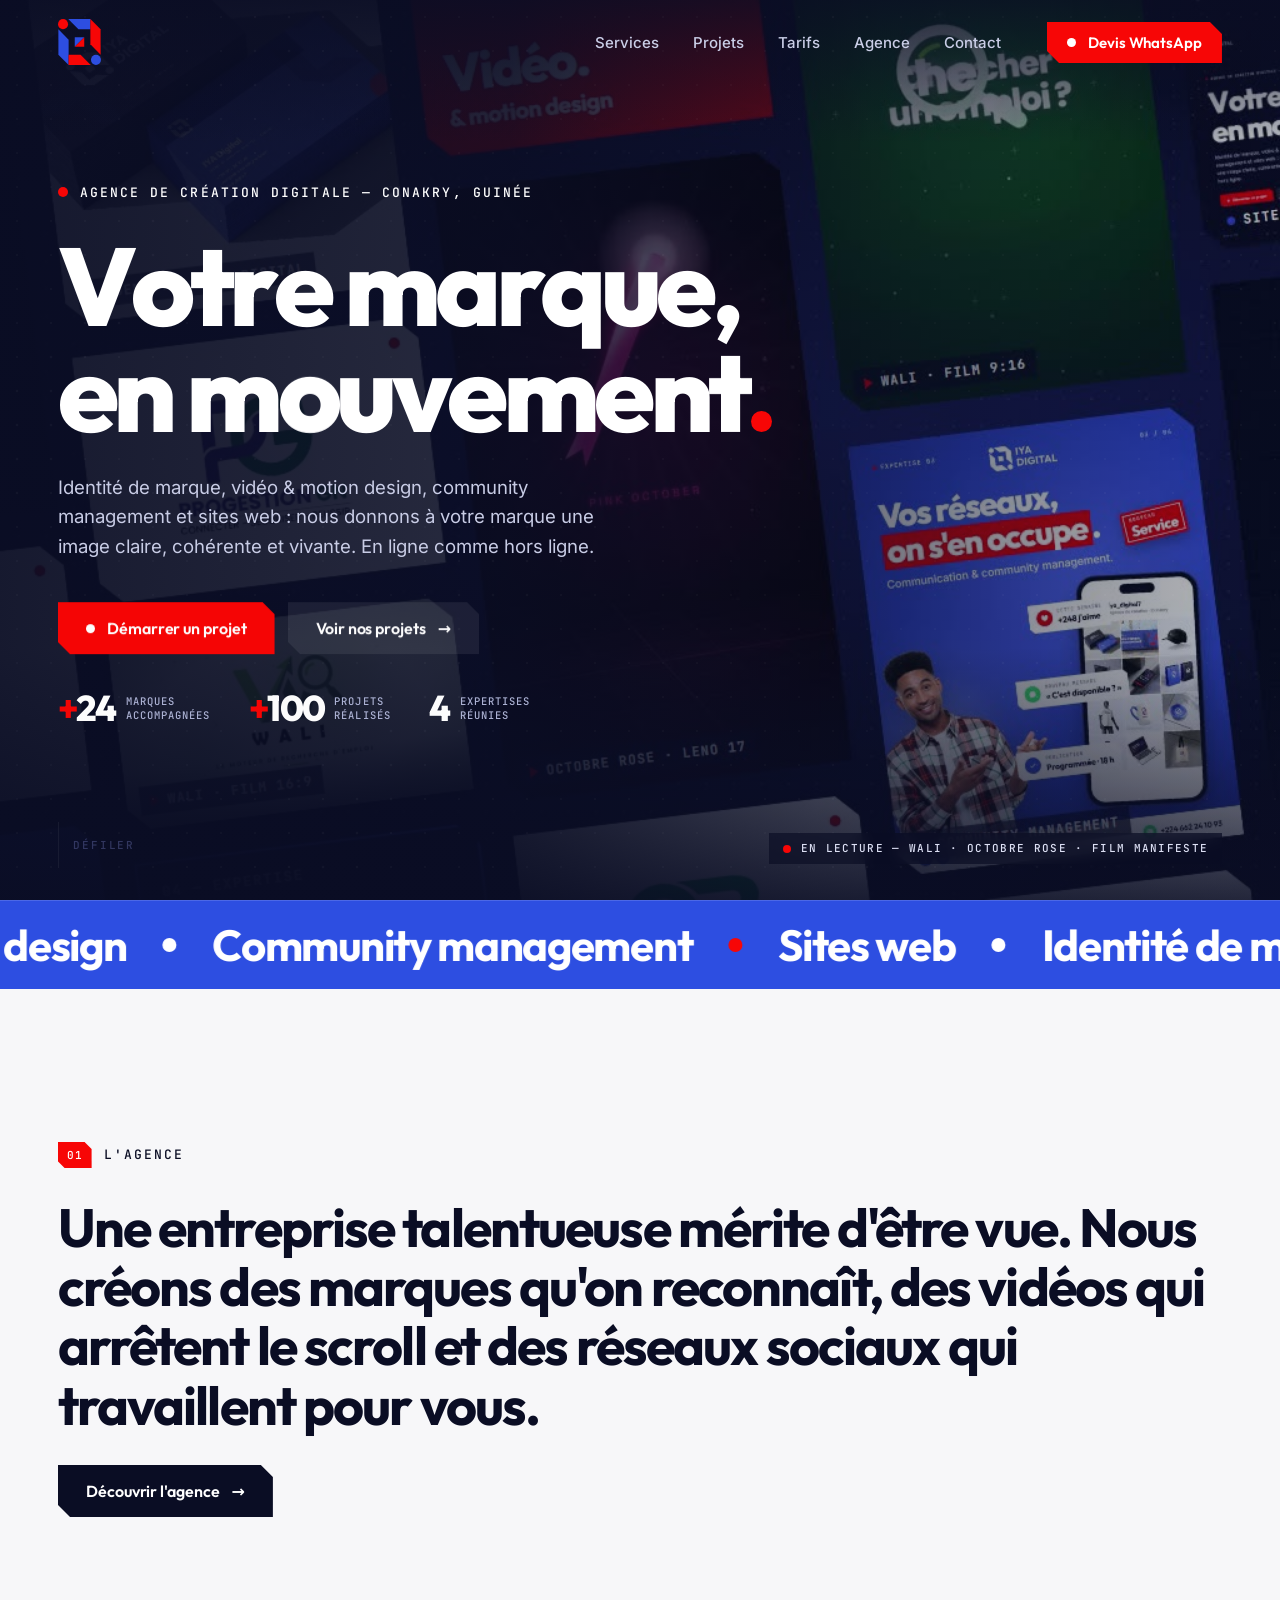
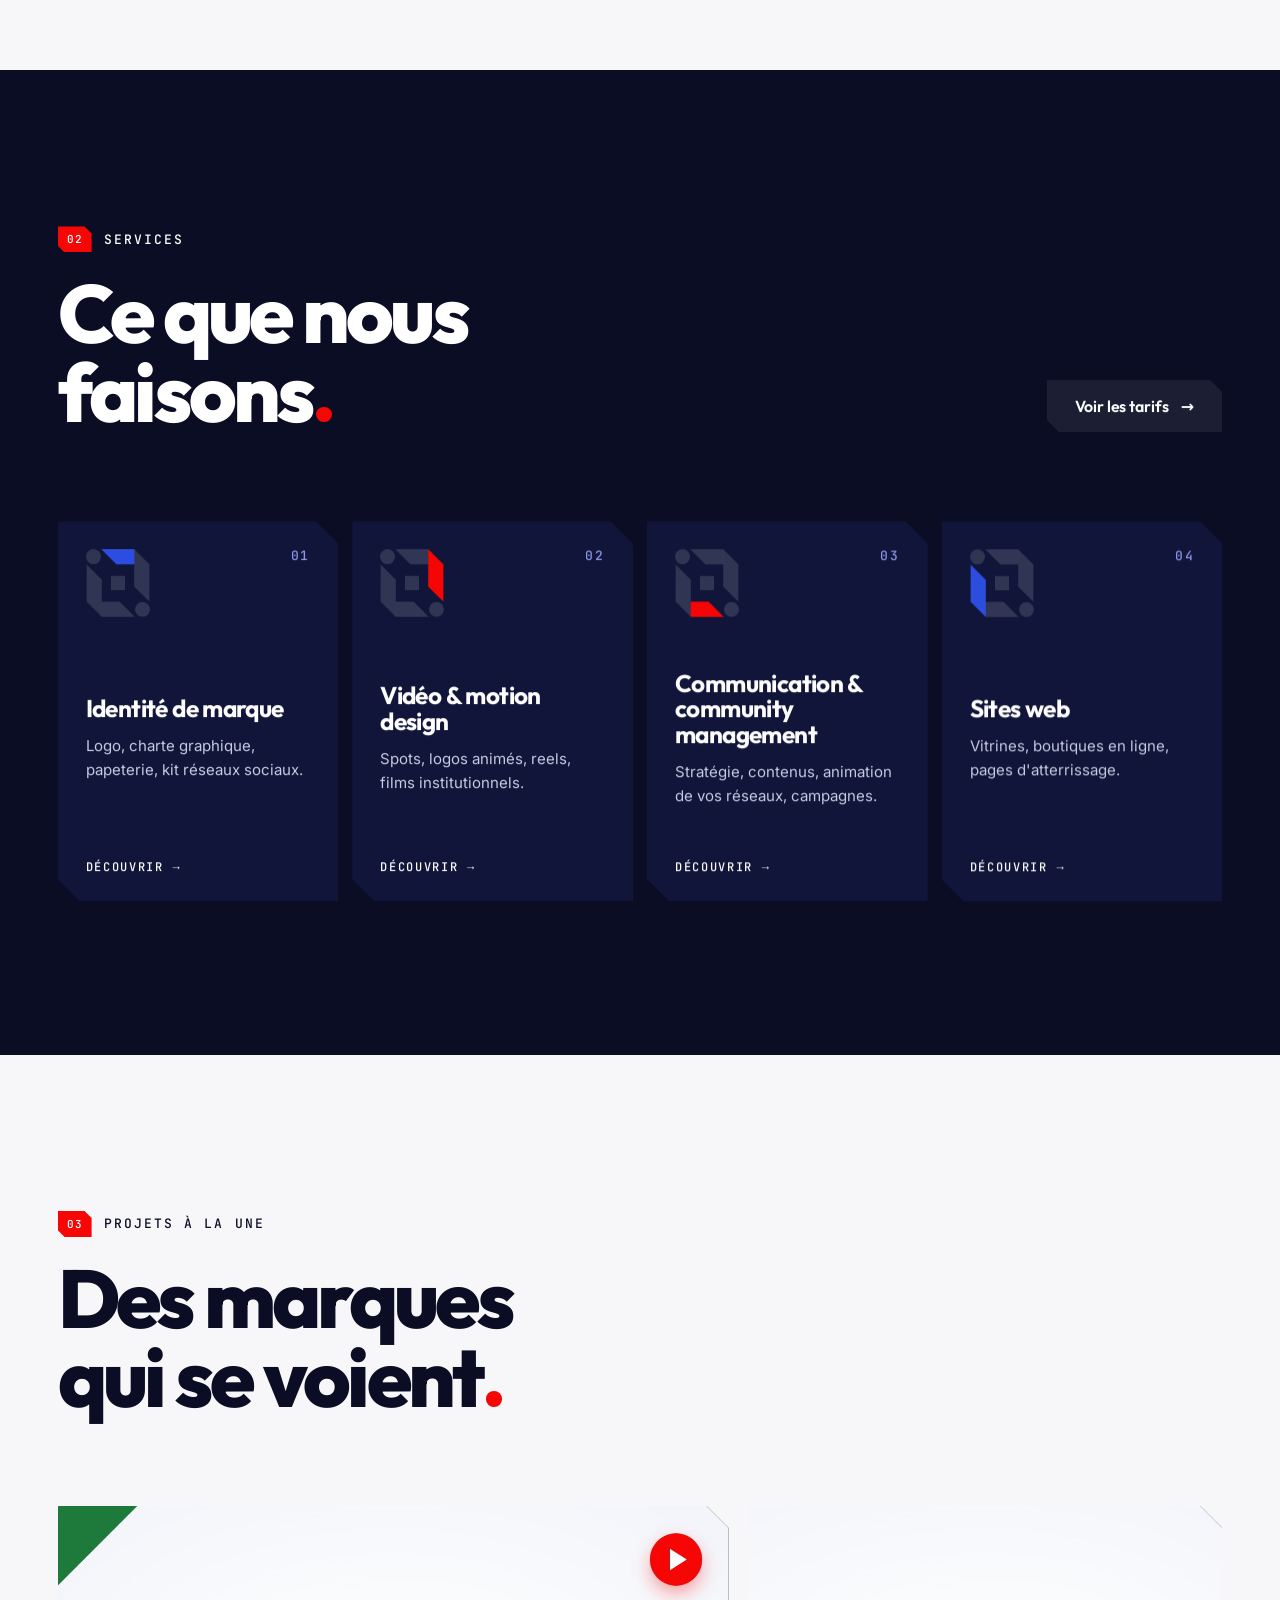
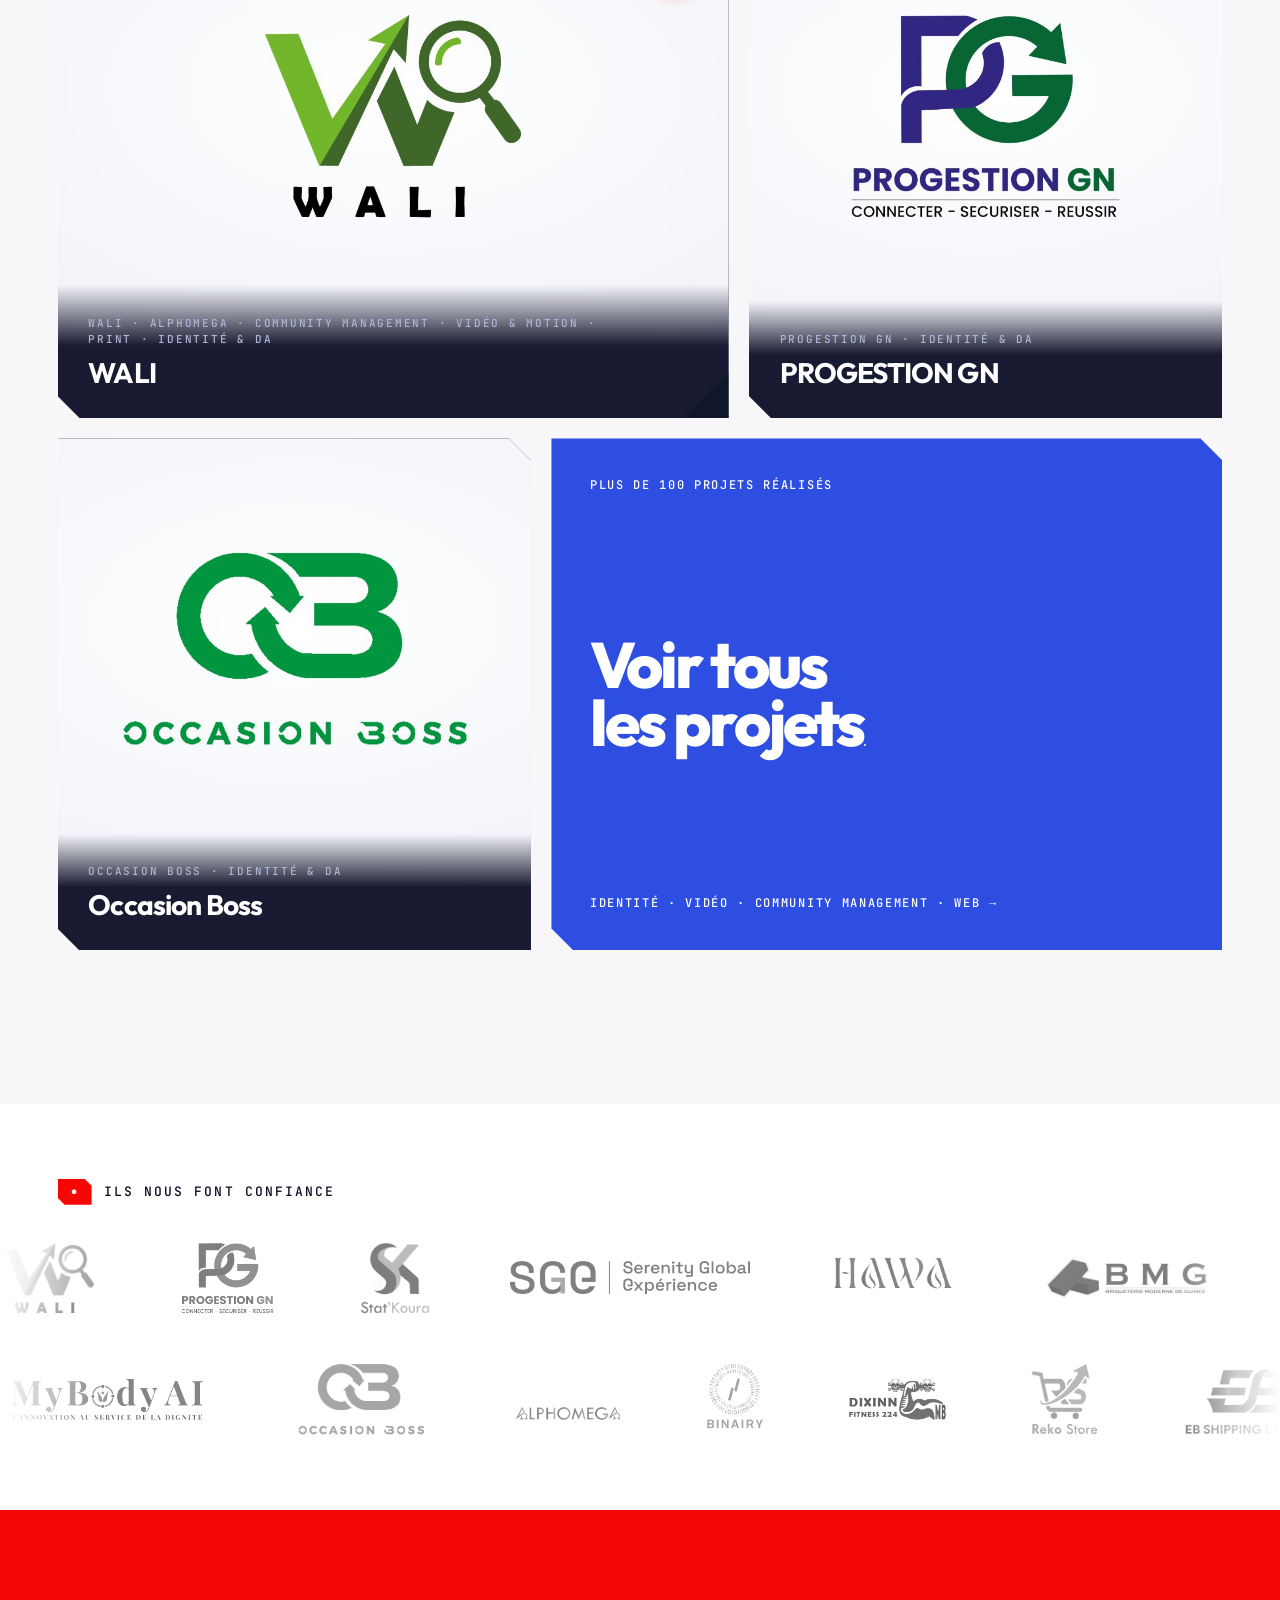
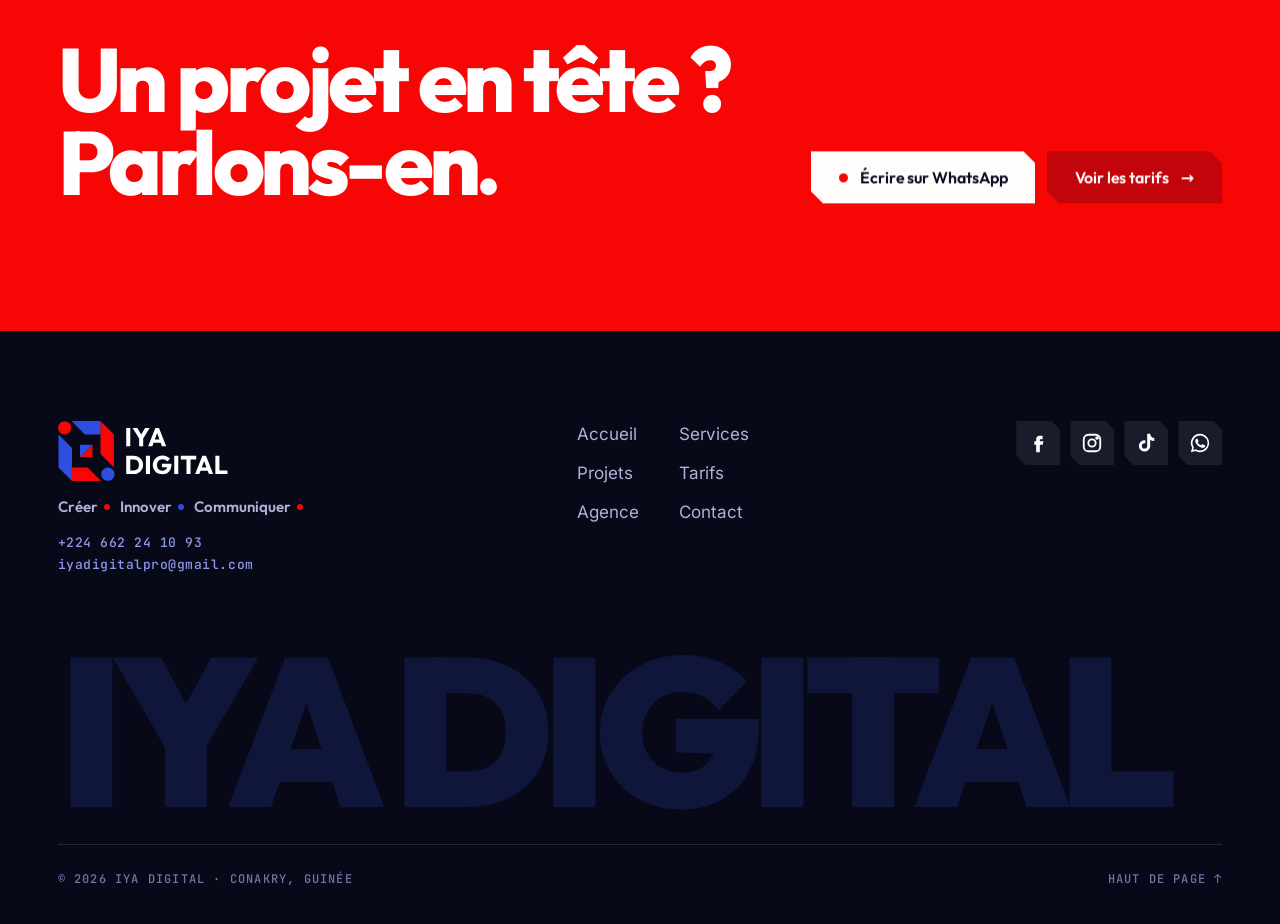
<file: index.html>
<!doctype html>
<html lang="fr">
<head>
  <meta charset="utf-8">
  <meta name="viewport" content="width=device-width, initial-scale=1, viewport-fit=cover">
  <title>IYA Digital — Agence de création digitale à Conakry | Identité, vidéo, community management, web</title>
  <meta name="description" content="IYA Digital, agence de création digitale à Conakry : identité de marque, vidéo & motion design, communication digitale & community management, sites web. Tarifs en francs guinéens.">
  <meta name="theme-color" content="#0A0D24">
  <!-- Remplacez www.iyadigital.com par votre adresse (voir LISEZ-MOI-HEBERGEMENT.txt) -->
  <link rel="canonical" href="https://www.iyadigital.com/">
  <meta property="og:type" content="website">
  <meta property="og:locale" content="fr_FR">
  <meta property="og:site_name" content="IYA Digital">
  <meta property="og:title" content="IYA Digital — Votre marque, en mouvement.">
  <meta property="og:description" content="Identité de marque, vidéo & motion design, community management et sites web. Agence de création digitale à Conakry.">
  <meta property="og:url" content="https://www.iyadigital.com/">
  <meta property="og:image" content="https://www.iyadigital.com/assets/img/og-image.jpg">
  <meta property="og:image:width" content="1200">
  <meta property="og:image:height" content="630">
  <meta name="twitter:card" content="summary_large_image">
  <link rel="icon" type="image/png" sizes="32x32" href="assets/img/favicon_32.png">
  <link rel="apple-touch-icon" href="assets/img/favicon_180.png">
  <link rel="manifest" href="site.webmanifest">
  <link rel="preload" href="assets/fonts/outfit-latin-800-normal.woff2" as="font" type="font/woff2" crossorigin>
  <link rel="preload" href="assets/fonts/inter-latin-400-normal.woff2" as="font" type="font/woff2" crossorigin>
  <link rel="stylesheet" href="assets/css/style.css?v=27">
  <script>(function(d){d.classList.add('js');try{if(!sessionStorage.getItem('iya-loaded')&&!matchMedia('(prefers-reduced-motion: reduce)').matches)d.classList.add('show-loader')}catch(e){}setTimeout(function(){if(!d.classList.contains('ready'))d.classList.add('no-anim')},6000)})(document.documentElement);</script>
  <script type="application/ld+json">
  {
    "@context": "https://schema.org",
    "@type": "ProfessionalService",
    "name": "IYA Digital",
    "description": "Agence de création digitale : identité de marque, vidéo et motion design, communication digitale et community management, création de sites web.",
    "slogan": "Créer. Innover. Communiquer.",
    "telephone": "+224662241093",
    "email": "iyadigitalpro@gmail.com",
    "address": { "@type": "PostalAddress", "addressLocality": "Conakry", "addressCountry": "GN" },
    "areaServed": "GN",
    "currenciesAccepted": "GNF",
    "image": "https://www.iyadigital.com/assets/img/og-image.jpg",
    "url": "https://www.iyadigital.com/",
    "sameAs": ["https://www.facebook.com/profile.php?id=61566815756188", "https://www.instagram.com/iya_digital7/", "https://www.tiktok.com/@iya.digital2"]
  }
  </script>
</head>
<body>
<a class="skip" href="#contenu">Aller au contenu</a>

<!-- ═══ Préchargeur (première visite) ═══ -->
<div class="loader" id="loader" aria-hidden="true">
  <div class="loader__inner">
    <svg class="loader__mark" viewBox="-5 0 534 566">
      <path class="lp" d="M122 0H398V127H249Z" fill="#2D4EE1"/>
      <path class="lp" d="M127 566L0 439V127L127 254Z" fill="#2D4EE1"/>
      <path class="lp" d="M397 0L524 127V439L397 312Z" fill="#F70606"/>
      <path class="lp" d="M402 566H126V439H275Z" fill="#F70606"/>
      <g class="lp"><path d="M203 224H321L203 342Z" fill="#2D4EE1"/><path d="M321 224V342H203Z" fill="#F70606"/></g>
      <circle class="lp" cx="57.5" cy="63.5" r="62.5" fill="#F70606"/>
      <circle class="lp" cx="466.5" cy="502.5" r="62.5" fill="#2D4EE1"/>
    </svg>
    <div class="loader__count"><span id="loaderNum">0</span>%</div>
  </div>
  <div class="loader__panel loader__panel--a"></div>
  <div class="loader__panel loader__panel--b"></div>
</div>

<!-- ═══ Transition entre les pages ═══ -->
<div class="pt" id="pt" aria-hidden="true">
  <div class="pt__p pt__p--a"></div><div class="pt__p pt__p--b"></div><div class="pt__p pt__p--c"></div>
  <div class="pt__label"><small id="ptIdx"></small><span class="pt__mask"><b id="ptTitle"></b></span></div>
</div>

<div class="cursor" aria-hidden="true"><div class="cursor__dot"></div><div class="cursor__ring"><span class="cursor__label">Voir</span></div></div>
<div class="progress" aria-hidden="true"><span></span></div>

<!-- ═══ En-tête ═══ -->
<header class="header" id="header">
  <div class="wrap header__in">
    <a href="#accueil" class="header__logo" aria-label="IYA Digital — accueil"><img src="assets/img/symbole.svg" alt="IYA Digital" width="43" height="46"></a>
    <nav class="nav" aria-label="Navigation principale">
      <a href="#services" class="nav__link" data-route="services">Services</a>
      <a href="#projets" class="nav__link" data-route="projets">Projets</a>
      <a href="#tarifs" class="nav__link" data-route="tarifs">Tarifs</a>
      <a href="#agence" class="nav__link" data-route="agence">Agence</a>
      <a href="#contact" class="nav__link" data-route="contact">Contact</a>
    </nav>
    <a class="btn btn--red btn--sm magnetic js-wa" href="https://wa.me/224662241093" target="_blank" rel="noopener"><span class="btn__dot"></span>Devis WhatsApp</a>
    <button class="burger" id="burger" aria-label="Ouvrir le menu" aria-expanded="false" aria-controls="menu"><span></span><span></span></button>
  </div>
</header>

<div class="menu" id="menu" aria-hidden="true">
  <div class="menu__bg"></div>
  <nav class="menu__nav" aria-label="Menu mobile">
    <a href="#accueil"><i>01</i>Accueil</a>
    <a href="#services"><i>02</i>Services</a>
    <a href="#projets"><i>03</i>Projets</a>
    <a href="#tarifs"><i>04</i>Tarifs</a>
    <a href="#agence"><i>05</i>Agence</a>
    <a href="#contact"><i>06</i>Contact</a>
  </nav>
  <div class="menu__foot"><a class="js-wa" href="https://wa.me/224662241093" target="_blank" rel="noopener">WhatsApp · <span class="js-phone">+224 662 24 10 93</span></a><span>Conakry, Guinée</span></div>
</div>

<main id="contenu">

<!-- ════════════════════════ ACCUEIL ════════════════════════ -->
<div class="view" data-view="accueil">
  <section class="hero hero--video">
    <div class="hero__media" aria-hidden="true">
      <video class="hero__bgvid" muted loop playsinline preload="auto" data-d="assets/video/hero-16x9.mp4" data-m="assets/video/hero-9x16.mp4"></video>
      <span class="hero__shade"></span>
    </div>
    <canvas class="hero__pixels" id="pixels" aria-hidden="true"></canvas>
    <div class="wrap hero__grid">
      <div class="hero__text">
        <p class="eyebrow reveal"><span class="dot dot--red"></span>Agence de création digitale — Conakry, Guinée</p>
        <h1 class="hero__title" aria-label="Votre marque, en mouvement.">
          <span class="line"><span class="split">Votre marque,</span></span>
          <span class="line"><span class="split">en mouvement</span><span class="hero__dot"></span></span>
        </h1>
        <p class="hero__lead reveal">Identité de marque, vidéo &amp; motion design, community management et sites web&nbsp;: nous donnons à votre marque une image claire, cohérente et vivante. En ligne comme hors ligne.</p>
        <p class="hero__lead hero__lead--m reveal">Identité, vidéo, community management et sites web. Une image claire, cohérente et vivante.</p>
        <div class="hero__ctas reveal">
          <a class="btn btn--red magnetic" href="#contact"><span class="btn__dot"></span>Démarrer un projet</a>
          <a class="btn btn--ghost magnetic" href="#projets">Voir nos projets <span class="arrow">→</span></a>
        </div>
        <ul class="hero__trust reveal" aria-label="IYA Digital en chiffres">
          <li><b data-stat="marques">25</b><span>marques<br>accompagnées</span></li>
          <li><b data-stat="projets">100</b><span>projets<br>réalisés</span></li>
          <li><b>4</b><span>expertises<br>réunies</span></li>
        </ul>
      </div>
      <!-- Mobile : vraies réalisations en éventail -->
      <a class="hero__deck" href="#projets" aria-label="Voir nos réalisations">
        <span class="deck__glow" aria-hidden="true"></span>
        <figure class="deck__card deck__card--l"><img src="assets/img/projets/iya-identite/08.jpg" alt="" loading="lazy"></figure>
        <figure class="deck__card deck__card--r"><img src="assets/img/projets/iya-identite/10.jpg" alt="" loading="lazy"></figure>
        <figure class="deck__card deck__card--c"><img src="assets/img/projets/iya-identite/14.jpg" alt="" loading="lazy" style="object-position:48% 50%"></figure>
        <svg class="deck__mark" data-mark="haut,droite,bas,gauche,carreA,carreB,pointA,pointB" viewBox="-5 0 534 566" aria-hidden="true"></svg>
        <span class="deck__tag"><i></i>Nos réalisations →</span>
      </a>
      <div class="hero__visual">
        <div class="hero__rings" aria-hidden="true"><i></i><i></i><i></i></div>
        <svg class="hero__mark" id="heroMark" viewBox="-5 0 534 566" role="img" aria-label="Symbole IYA Digital : quatre facettes, quatre expertises">
          <g class="hm" data-depth="0.6" data-k="haut" data-exp="0"><path d="M122 0H398V127H249Z" fill="#2D4EE1"/></g>
          <g class="hm" data-depth="1" data-k="droite" data-exp="1"><path d="M397 0L524 127V439L397 312Z" fill="#F70606"/></g>
          <g class="hm" data-depth="0.6" data-k="bas" data-exp="2"><path d="M402 566H126V439H275Z" fill="#F70606"/></g>
          <g class="hm" data-depth="1" data-k="gauche" data-exp="3"><path d="M127 566L0 439V127L127 254Z" fill="#2D4EE1"/></g>
          <g class="hm" data-depth="1.7" data-k="carre"><path d="M203 224H321L203 342Z" fill="#2D4EE1"/><path d="M321 224V342H203Z" fill="#F70606"/></g>
          <g class="hm" data-depth="2.4" data-k="pa"><circle cx="57.5" cy="63.5" r="62.5" fill="#F70606"/></g>
          <g class="hm" data-depth="2.4" data-k="pb"><circle cx="466.5" cy="502.5" r="62.5" fill="#2D4EE1"/></g>
        </svg>
        <div class="hero__tip" id="heroTip" aria-hidden="true"></div>
        <p class="hero__hint" aria-hidden="true">Survolez · cliquez une facette</p>
      </div>
    </div>
    <button class="hero__scroll" type="button" data-scrolldown aria-label="Défiler vers la suite"><span></span>Défiler</button>
    <p class="hero__now" aria-hidden="true"><i></i>En lecture — WALI · Octobre Rose · Film Manifeste</p>
  </section>

  <div class="marquee" aria-hidden="true">
    <div class="marquee__track">
      <span>Identité de marque</span><i class="dot dot--red"></i><span>Vidéo &amp; motion design</span><i class="dot dot--blue"></i><span>Community management</span><i class="dot dot--red"></i><span>Sites web</span><i class="dot dot--blue"></i>
      <span>Identité de marque</span><i class="dot dot--red"></i><span>Vidéo &amp; motion design</span><i class="dot dot--blue"></i><span>Community management</span><i class="dot dot--red"></i><span>Sites web</span><i class="dot dot--blue"></i>
    </div>
  </div>

  <section class="section section--light home-intro">
    <div class="wrap home-intro__in">
      <p class="label reveal"><span class="label__n">01</span>L'agence</p>
      <p class="home-intro__text reveal">Une entreprise talentueuse mérite d'être vue. Nous créons des marques qu'on reconnaît, des vidéos qui arrêtent le scroll et des réseaux sociaux qui travaillent pour vous.</p>
      <a class="btn btn--dark magnetic reveal" href="#agence">Découvrir l'agence <span class="arrow">→</span></a>
    </div>
  </section>

  <section class="section section--dark home-services">
    <div class="wrap">
      <div class="section__head section__head--row">
        <div>
          <p class="label reveal"><span class="label__n">02</span>Services</p>
          <h2 class="h2 reveal">Ce que nous<br>faisons<span class="dot dot--red dot--end"></span></h2>
        </div>
        <a class="btn btn--ghost magnetic reveal" href="#tarifs">Voir les tarifs <span class="arrow">→</span></a>
      </div>
      <div class="teasers">
        <a class="teaser cut reveal" href="#services" data-exp="0" style="--t:#2D4EE1"><img class="teaser__img" src="assets/img/projets/iya-identite/08.jpg" alt="" loading="lazy" style="object-position:50% 50%"><div class="teaser__top"><svg class="teaser__mark" data-mark="haut" viewBox="-5 0 534 566" aria-hidden="true"></svg><span class="teaser__n">01</span></div><div><h3>Identité de marque</h3><p>Logo, charte graphique, papeterie, kit réseaux sociaux.</p></div><span class="teaser__go">Découvrir <span class="arrow">→</span></span></a>
        <a class="teaser cut reveal" href="#services" data-exp="1" style="--t:#F70606"><img class="teaser__img" src="assets/img/projets/wali/wali-16x9-3.jpg" alt="" loading="lazy" style="object-position:50% 40%"><div class="teaser__top"><svg class="teaser__mark" data-mark="droite" viewBox="-5 0 534 566" aria-hidden="true"></svg><span class="teaser__n">02</span></div><div><h3>Vidéo &amp; motion design</h3><p>Spots, logos animés, reels, films institutionnels.</p></div><span class="teaser__go">Découvrir <span class="arrow">→</span></span></a>
        <a class="teaser cut reveal" href="#services" data-exp="2" style="--t:#F70606"><img class="teaser__img" src="assets/img/feed/iya-2.jpg" alt="" loading="lazy" style="object-position:50% 0%"><div class="teaser__top"><svg class="teaser__mark" data-mark="bas" viewBox="-5 0 534 566" aria-hidden="true"></svg><span class="teaser__n">03</span></div><div><h3>Communication &amp; community management</h3><p>Stratégie, contenus, animation de vos réseaux, campagnes.</p></div><span class="teaser__go">Découvrir <span class="arrow">→</span></span></a>
        <a class="teaser cut reveal" href="#services" data-exp="3" style="--t:#2D4EE1"><img class="teaser__img" src="assets/img/projets/iya-identite/12.jpg" alt="" loading="lazy" style="object-position:50% 50%"><div class="teaser__top"><svg class="teaser__mark" data-mark="gauche" viewBox="-5 0 534 566" aria-hidden="true"></svg><span class="teaser__n">04</span></div><div><h3>Sites web</h3><p>Vitrines, boutiques en ligne, pages d'atterrissage.</p></div><span class="teaser__go">Découvrir <span class="arrow">→</span></span></a>
      </div>
      <p class="swipe-hint" aria-hidden="true"><i></i><i></i><i></i><i></i>Glissez pour voir les 4 expertises</p>
    </div>
  </section>

  <section class="section section--light home-work">
    <div class="wrap">
      <div class="section__head section__head--row">
        <div>
          <p class="label reveal"><span class="label__n">03</span>Projets à la une</p>
          <h2 class="h2 reveal">Des marques<br>qui se voient<span class="dot dot--red dot--end"></span></h2>
        </div>
      </div>
      <div class="grid-works" id="featured"><!-- généré depuis config.js --></div>
      <p class="swipe-hint swipe-hint--dark" aria-hidden="true"><i></i><i></i><i></i><i></i>Glissez pour voir nos projets</p>
    </div>
  </section>

  <section class="logos" aria-label="Ils nous font confiance">
    <div class="wrap"><p class="label logos__title"><span class="label__n">●</span>Ils nous font confiance</p></div>
    <div class="logos__belt"><div class="logos__track" data-logos="0"></div></div>
    <div class="logos__belt logos__belt--rev"><div class="logos__track" data-logos="1"></div></div>
  </section>

  <section class="cta-band">
    <div class="wrap cta-band__in">
      <h2 class="cta-band__title reveal">Un projet en tête&nbsp;?<br>Parlons-en<span class="dot dot--white dot--end"></span></h2>
      <div class="cta-band__btns reveal">
        <a class="btn btn--white magnetic js-wa" href="https://wa.me/224662241093" target="_blank" rel="noopener"><span class="btn__dot"></span>Écrire sur WhatsApp</a>
        <a class="btn btn--ghost magnetic" href="#tarifs">Voir les tarifs <span class="arrow">→</span></a>
      </div>
    </div>
  </section>
</div>

<!-- ════════════════════════ SERVICES ════════════════════════ -->
<div class="view" data-view="services" hidden>
  <header class="phead">
    <div class="phead__tone" aria-hidden="true"></div>
    <div class="wrap">
      <p class="label"><span class="label__n">02</span>Services</p>
      <h1 class="phead__title"><span class="line"><span class="split">Quatre expertises.</span></span><span class="line"><span class="split">Une seule équipe</span><span class="dot dot--red dot--end"></span></span></h1>
      <p class="phead__lead reveal">De votre logo à vos réseaux sociaux, de vos vidéos à votre site&nbsp;: tout est pensé ensemble, pour une marque cohérente partout.</p>
      <div class="phead__links reveal"><a class="btn btn--red magnetic" href="#tarifs"><span class="btn__dot"></span>Voir les tarifs</a><a class="btn btn--ghost magnetic" href="#contact">Demander un devis</a></div>
    </div>
  </header>

  <section class="section section--dark expertises">
    <div class="wrap">
      <div class="exp">
        <div class="exp__sticky">
          <div class="exp__visual">
            <svg class="exp__mark" id="expMark" viewBox="-5 0 534 566" aria-hidden="true">
              <path data-i="0" d="M122 0H398V127H249Z"/>
              <path data-i="1" d="M397 0L524 127V439L397 312Z"/>
              <path data-i="2" d="M402 566H126V439H275Z"/>
              <path data-i="3" d="M127 566L0 439V127L127 254Z"/>
              <path class="exp__dim" d="M203 224H321L203 342Z"/><path class="exp__dim" d="M321 224V342H203Z"/>
              <circle class="exp__dim" cx="57.5" cy="63.5" r="62.5"/><circle class="exp__dim" cx="466.5" cy="502.5" r="62.5"/>
            </svg>
            <div class="exp__count"><span id="expNum">01</span><i>/ 04</i></div>
          </div>
        </div>
        <div class="exp__list">
          <article class="exp__item" id="exp-1" data-i="0" data-color="#2D4EE1">
            <p class="exp__n">01 — Identité de marque</p>
            <h3 class="exp__title">Une marque qu'on reconnaît au premier regard<span class="dot dot--blue dot--end"></span></h3>
            <p class="exp__desc">Nous construisons votre identité de A à Z&nbsp;: positionnement, logo, couleurs, typographies et règles d'usage, pour une image cohérente sur tous vos supports.</p>
            <ul class="chips"><li>Logo &amp; déclinaisons</li><li>Charte graphique</li><li>Papeterie</li><li>Kit réseaux sociaux</li><li>Objets de marque</li></ul>
            <a class="exp__link" href="#tarifs-identite">Tarifs identité <span class="arrow">→</span></a>
          </article>
          <article class="exp__item" id="exp-2" data-i="1" data-color="#F70606">
            <p class="exp__n">02 — Vidéo &amp; motion design</p>
            <h3 class="exp__title">Des vidéos qui arrêtent le scroll<span class="dot dot--red dot--end"></span></h3>
            <p class="exp__desc">Spots publicitaires, logos animés, reels, films institutionnels et visites de biens&nbsp;: nous racontons votre histoire en mouvement, du script au montage final.</p>
            <ul class="chips"><li>Spots publicitaires</li><li>Motion design</li><li>Logo animé</li><li>Reels &amp; formats courts</li><li>Tournage &amp; montage</li></ul>
            <a class="exp__link" href="#tarifs-video">Tarifs vidéo <span class="arrow">→</span></a>
          </article>
          <article class="exp__item" id="exp-3" data-i="2" data-color="#F70606">
            <p class="exp__n">03 — Communication &amp; community management</p>
            <h3 class="exp__title">Des réseaux sociaux qui travaillent pour vous<span class="dot dot--red dot--end"></span></h3>
            <p class="exp__desc">Nous définissons votre stratégie, créons vos contenus, publions pour vous, répondons à votre communauté et suivons les résultats, chaque mois.</p>
            <ul class="chips"><li>Stratégie &amp; calendrier</li><li>Création de contenus</li><li>Community management</li><li>Campagnes sponsorisées</li><li>Rapports mensuels</li></ul>
            <a class="exp__link" href="#tarifs-community">Tarifs community management <span class="arrow">→</span></a>
          </article>
          <article class="exp__item" id="exp-4" data-i="3" data-color="#2D4EE1">
            <p class="exp__n">04 — Sites web</p>
            <h3 class="exp__title">Des sites rapides, beaux et pensés pour convertir<span class="dot dot--blue dot--end"></span></h3>
            <p class="exp__desc">Sites vitrines, boutiques en ligne ou pages d'atterrissage&nbsp;: pensés d'abord pour le mobile, rapides, et faciles à faire évoluer.</p>
            <ul class="chips"><li>Sites vitrines</li><li>E-commerce</li><li>Landing pages</li><li>Référencement (SEO)</li><li>Maintenance</li></ul>
            <a class="exp__link" href="#tarifs-web">Tarifs sites web <span class="arrow">→</span></a>
          </article>
        </div>
      </div>
    </div>
  </section>

  <section class="section section--light cm">
    <div class="wrap cm__in">
      <div class="cm__text">
        <p class="label reveal"><span class="label__n">●</span>Focus</p>
        <h2 class="h2 reveal">Community<br>management<span class="dot dot--red dot--end"></span></h2>
        <p class="section__lead section__lead--dark reveal">Vous gérez votre activité, nous gérons votre présence. Chaque mois, vos réseaux sont animés, vos messages reçoivent une réponse et vous savez ce qui fonctionne.</p>
        <ul class="cm__list reveal">
          <li><b>Calendrier éditorial</b><span>Les sujets du mois, validés avec vous.</span></li>
          <li><b>Création &amp; publication</b><span>Visuels, textes, stories et reels, publiés au bon moment.</span></li>
          <li><b>Réponses &amp; modération</b><span>Commentaires et messages traités, communauté entretenue.</span></li>
          <li><b>Rapport mensuel</b><span>Ce qui a marché, et ce qu'on améliore le mois suivant.</span></li>
        </ul>
        <div class="cm__refs reveal"><span class="cm__refs-t">Ils nous confient leurs réseaux</span><img src="assets/img/logos/sge.png" alt="SGE — Serenity Global Experience" height="26"><img src="assets/img/logos/wali.png" alt="WALI" height="44"><img src="assets/img/logos/waterloo.png" alt="Waterloo" height="34"></div>
        <a class="btn btn--red magnetic reveal" href="#tarifs-community"><span class="btn__dot"></span>Voir les formules</a>
      </div>
      <div class="cm__visual reveal" aria-hidden="true">
        <div class="cm__phone">
          <div class="cm__bar"><img src="assets/img/favicon_192.png" alt=""><b>Votre marque</b></div>
          <div class="cm__feed">
            <img src="assets/img/projets/wali/02.jpg" alt=""><img src="assets/img/feed/iya-1.jpg" alt=""><img src="assets/img/projets/wali/04.jpg" alt=""><img src="assets/img/feed/iya-2.jpg" alt=""><img src="assets/img/projets/wali/05.jpg" alt=""><img src="assets/img/feed/iya-3.jpg" alt="">
            <img src="assets/img/projets/wali/02.jpg" alt=""><img src="assets/img/feed/iya-1.jpg" alt=""><img src="assets/img/projets/wali/04.jpg" alt=""><img src="assets/img/feed/iya-2.jpg" alt=""><img src="assets/img/projets/wali/05.jpg" alt=""><img src="assets/img/feed/iya-3.jpg" alt="">
          </div>
        </div>
        <div class="cm__notif cm__notif--1 cut"><i class="dot dot--red"></i><span><small>Nouveau message</small>«&nbsp;C'est disponible&nbsp;?&nbsp;»</span></div>
        <div class="cm__notif cm__notif--2 cut"><i class="dot dot--blue"></i><span><small>Abonnés</small>+1 nouvel abonné</span></div>
        <div class="cm__notif cm__notif--3 cut"><i class="dot dot--red"></i><span><small>Publication</small>Programmée pour 18 h</span></div>
      </div>
    </div>
  </section>

  <section class="section section--light pricing" id="prix">
    <div class="wrap">
      <div class="section__head section__head--row">
        <div>
          <p class="label reveal"><span class="label__n">GNF</span>Tarifs</p>
          <h2 class="h2 reveal">Des prix clairs,<br>en francs guinéens<span class="dot dot--blue dot--end"></span></h2>
        </div>
        <p class="section__lead section__lead--dark reveal">Prix fixes, sans frais cachés. Un besoin particulier&nbsp;? Nous vous faisons un devis personnalisé.</p>
      </div>
      <div class="ptabs reveal" role="tablist" aria-label="Choisir un service" id="ptabs"></div>
      <p class="pricing__intro" id="pIntro"></p>
      <div class="plans" id="plans" role="tabpanel"></div>
      <div class="why">
        <div class="why__i reveal"><b>Clarté &amp; transparence</b><span>Des prix fixes, sans frais cachés.</span></div>
        <div class="why__i reveal"><b>Valeur ajoutée</b><span>Un design stratégique, pensé pour le retour sur investissement.</span></div>
        <div class="why__i reveal"><b>Accompagnement</b><span>Une équipe à l'écoute, du brief à la livraison.</span></div>
      </div>
      <p class="pricing__note">Tous les prix sont en francs guinéens (GNF). Les formules «&nbsp;à partir de&nbsp;» dépendent de l'ampleur du projet&nbsp;: le prix exact figure sur votre devis.</p>
    </div>
  </section>

  <section class="section section--dark method">
    <div class="wrap">
      <div class="section__head">
        <p class="label reveal"><span class="label__n">●</span>Méthode</p>
        <h2 class="h2 reveal">De votre idée à votre marque,<br>en 4 étapes<span class="dot dot--red dot--end"></span></h2>
      </div>
      <div class="steps" id="steps">
        <div class="steps__line" aria-hidden="true"><span></span></div>
        <article class="step"><div class="step__n">01</div><h3>Écouter</h3><p>Votre activité, vos clients, vos objectifs. On pose les bonnes questions avant de dessiner quoi que ce soit.</p></article>
        <article class="step"><div class="step__n">02</div><h3>Concevoir</h3><p>Des pistes créatives argumentées, choisies et ajustées avec vous jusqu'à la bonne.</p></article>
        <article class="step"><div class="step__n">03</div><h3>Produire</h3><p>Logo, vidéo, site ou campagne&nbsp;: livrés aux bons formats, prêts à l'emploi.</p></article>
        <article class="step"><div class="step__n">04</div><h3>Diffuser</h3><p>On publie, on mesure, on ajuste. Votre marque continue d'avancer après la livraison.</p></article>
      </div>
    </div>
  </section>
</div>

<!-- ════════════════════════ PROJETS ════════════════════════ -->
<div class="view" data-view="projets" hidden>
  <header class="phead phead--light">
    <div class="wrap">
      <p class="label"><span class="label__n">03</span>Projets réalisés</p>
      <h1 class="phead__title"><span class="line"><span class="split">Des projets</span></span><span class="line"><span class="split">qui se voient</span><span class="dot dot--red dot--end"></span></span></h1>
      <div class="phead__stats reveal"><div><b id="nbProjets">0</b><span>projets</span></div><div><b id="nbMarques">0</b><span>marques accompagnées</span></div><div><b>4</b><span>expertises</span></div></div>
    </div>
  </header>
  <section class="section section--light works">
    <div class="wrap">
      <div class="filters reveal" role="tablist" aria-label="Filtrer les projets" id="filters"></div>
      <div class="grid-works" id="works"><!-- généré depuis config.js --></div>
      <div class="works__more"><button class="btn btn--dark magnetic" id="worksMore" type="button" hidden><span class="btn__dot"></span>Voir les <b>0</b> autres projets</button></div>
    </div>
  </section>
  <section class="logos" aria-label="Ils nous font confiance">
    <div class="wrap"><p class="label logos__title"><span class="label__n">●</span>Ils nous font confiance</p></div>
    <div class="logos__belt"><div class="logos__track" data-logos="0"></div></div>
    <div class="logos__belt logos__belt--rev"><div class="logos__track" data-logos="1"></div></div>
  </section>
  <section class="cta-band">
    <div class="wrap cta-band__in">
      <h2 class="cta-band__title reveal">Le prochain projet&nbsp;?<br>Le vôtre<span class="dot dot--white dot--end"></span></h2>
      <div class="cta-band__btns reveal">
        <a class="btn btn--white magnetic" href="#contact"><span class="btn__dot"></span>Démarrer un projet</a>
        <a class="btn btn--ghost magnetic" href="#tarifs">Voir les tarifs <span class="arrow">→</span></a>
      </div>
    </div>
  </section>
</div>

<!-- ════════════════════════ FICHE PROJET ════════════════════════ -->
<div class="view" data-view="projet" hidden><div id="projectDetail"></div></div>

<!-- ════════════════════════ AGENCE ════════════════════════ -->
<div class="view" data-view="agence" hidden>
  <header class="phead">
    <div class="phead__tone" aria-hidden="true"></div>
    <div class="wrap">
      <p class="label"><span class="label__n">05</span>L'agence</p>
      <h1 class="phead__title"><span class="line"><span class="split">Créer. Innover.</span></span><span class="line"><span class="split">Communiquer</span><span class="dot dot--red dot--end"></span></span></h1>
      <p class="phead__lead reveal">IYA Digital est une agence de création digitale basée à Conakry. Une agence en ligne&nbsp;: nous travaillons avec vous à distance, où que vous soyez.</p>
    </div>
  </header>

  <section class="section section--light manifeste">
    <div class="wrap">
      <p class="label reveal"><span class="label__n">●</span>Manifeste</p>
      <p class="manifeste__text" id="manifesteText">Nous croyons qu'une entreprise talentueuse mérite d'être vue. Alors nous créons des marques qu'on reconnaît au premier regard, des vidéos qui arrêtent le scroll, des contenus qui donnent envie et des sites qui transforment les visiteurs en clients.</p>
      <div class="symbol-story">
        <article class="story reveal"><svg class="story__mark" data-mark="haut,droite,bas,gauche" data-dim="#DCDFEC" viewBox="-5 0 534 566" aria-hidden="true"></svg><h3>4 facettes</h3><p>Nos quatre expertises&nbsp;: identité de marque, vidéo, communication &amp; community management, sites web.</p></article>
        <article class="story reveal"><svg class="story__mark" data-mark="carreA,carreB" data-dim="#DCDFEC" viewBox="-5 0 534 566" aria-hidden="true"></svg><h3>Le carré</h3><p>Votre marque, au cœur de tout. Mi-stratégie (bleu), mi-créativité (rouge).</p></article>
        <article class="story reveal"><svg class="story__mark" data-mark="pointA,pointB" data-dim="#DCDFEC" viewBox="-5 0 534 566" aria-hidden="true"></svg><h3>Les 2 points</h3><p>Le dialogue entre vous et nous&nbsp;: le point de départ et le point d'arrivée de chaque projet.</p></article>
      </div>
    </div>
  </section>

  <!-- ═══════════ NOTRE IDENTITÉ EN VRAI (mockups de la charte V3) ═══════════ -->
  <section class="section section--light brandlife">
    <div class="wrap">
      <div class="section__head">
        <p class="label reveal"><span class="label__n">●</span>Notre identité</p>
        <h2 class="h2 reveal">La marque<br>en vrai<span class="dot dot--red dot--end"></span></h2>
        <p class="section__lead section__lead--dark reveal">Une charte graphique de 29 pages et une identité appliquée partout&nbsp;: papeterie, textile, écrans, affichage. La même exigence que pour vos marques.</p>
      </div>
      <div class="brandlife__grid">
        <figure class="bl bl--wide reveal"><img src="assets/img/projets/iya-identite/08.jpg" alt="Cartes de visite IYA Digital" loading="lazy"><figcaption>Cartes de visite</figcaption></figure>
        <figure class="bl bl--tall reveal"><img src="assets/img/projets/iya-identite/14.jpg" alt="Charte graphique IYA Digital imprimée" loading="lazy" style="object-position:48% 50%"><figcaption>Charte graphique</figcaption></figure>
        <figure class="bl reveal"><img src="assets/img/projets/iya-identite/11.jpg" alt="T-shirt IYA Digital" loading="lazy" style="object-position:50% 35%"><figcaption>T-shirt</figcaption></figure>
        <figure class="bl reveal"><img src="assets/img/projets/iya-identite/09.jpg" alt="Casquette IYA Digital" loading="lazy"><figcaption>Casquette</figcaption></figure>
        <figure class="bl reveal"><img src="assets/img/projets/iya-identite/10.jpg" alt="Sacs IYA Digital" loading="lazy"><figcaption>Sacs</figcaption></figure>
        <figure class="bl reveal"><img src="assets/img/projets/iya-identite/15.jpg" alt="Mug IYA Digital" loading="lazy"><figcaption>Mug</figcaption></figure>
        <figure class="bl bl--wide reveal"><img src="assets/img/projets/iya-identite/13.jpg" alt="Panneau publicitaire IYA Digital" loading="lazy" style="object-position:50% 62%"><figcaption>Affichage</figcaption></figure>
        <figure class="bl bl--wide reveal"><img src="assets/img/projets/iya-identite/12.jpg" alt="Site IYA Digital sur ordinateur et mobile" loading="lazy"><figcaption>Site web</figcaption></figure>
      </div>
      <a class="btn btn--dark magnetic reveal" href="#projet-iya-identite"><span class="btn__dot"></span>Voir le projet complet <span class="arrow">→</span></a>
    </div>
  </section>

  <section class="section section--dark partners-sec">
    <div class="wrap">
      <div class="section__head">
        <p class="label reveal"><span class="label__n">●</span>Partenaires</p>
        <h2 class="h2 reveal">Ils avancent<br>avec nous<span class="dot dot--red dot--end"></span></h2>
      </div>
      <div class="partners">
        <div class="partner cut reveal"><div class="partner__logo"><img src="assets/img/logos/sge.png" alt="SGE — Serenity Global Experience" loading="lazy"></div><p class="partner__sector">Immobilier</p><h3>Serenity Global Experience</h3><p>Ils nous confient leurs réseaux : publications, visuels et community management.</p></div>
        <a class="partner cut reveal" href="#projet-wali"><div class="partner__logo"><img src="assets/img/logos/wali.png" alt="WALI" loading="lazy"></div><p class="partner__sector">Plateforme d'emploi</p><h3>WALI</h3><p>Campagne de lancement, community management, flyer, kakémono et objets de marque.</p><span class="partner__go">Voir le projet <span class="arrow">→</span></span></a>
        <a class="partner cut reveal" href="#projet-alphomega"><div class="partner__logo"><img src="assets/img/logos/alphomega.png" alt="ALPHOMEGA" loading="lazy"></div><p class="partner__sector">Startup technologique</p><h3>ALPHOMEGA</h3><p>Identité visuelle de l'éditeur de WALI : logo, écrans, badge, textile et casquette.</p><span class="partner__go">Voir le projet <span class="arrow">→</span></span></a>
        <div class="partner cut reveal"><div class="partner__logo"><img src="assets/img/logos/waterloo.png" alt="Waterloo — Textiles &amp; Fashion" loading="lazy"></div><p class="partner__sector">Textile &amp; mode</p><h3>Waterloo</h3><p>Ils nous confient leurs réseaux sociaux : publications, animation de la communauté et suivi.</p><span class="partner__go">Community management</span></div>
      </div>
    </div>
  </section>

  <section class="stats" aria-label="Le saviez-vous ?">
    <div class="wrap stats__in">
      <p class="label label--white reveal"><span class="label__n">●</span>Le saviez-vous&nbsp;?</p>
      <div class="stat reveal"><div class="stat__big"><span class="js-count" data-to="50">0</span><small>ms</small></div><p>C'est le temps qu'il faut à un internaute pour se faire une première impression d'un site web.</p><cite>Lindgaard et al., <i>Behaviour &amp; Information Technology</i>, 2006</cite></div>
      <div class="stat reveal"><div class="stat__big"><span class="js-count" data-to="1">0</span><small>/2</small></div><p>Plus d'une visite web sur deux se fait aujourd'hui sur un téléphone. Votre site doit d'abord être pensé pour le mobile.</p><cite>StatCounter Global Stats, trafic mondial par appareil</cite></div>
    </div>
  </section>

  <section class="section section--blue showreel">
    <div class="showreel__tone" aria-hidden="true"></div>
    <div class="wrap">
      <div class="section__head">
        <p class="label reveal"><span class="label__n">●</span>Showreel</p>
        <h2 class="h2 reveal">La preuve,<br>en mouvement<span class="dot dot--white dot--end"></span></h2>
        <p class="section__lead reveal">Nos films en motion design&nbsp;: le lancement de WALI, Octobre Rose et notre propre manifeste. Un même soin du détail.</p>
      </div>
      <div class="reel reel--5">
        <figure class="reel__screen-wide reveal">
          <div class="reel__bar" aria-hidden="true"><i></i><i></i><i></i><span>wali-film-16x9.mp4</span></div>
          <div class="reel__frame"><video class="js-autovideo" src="assets/video/wali-16x9.mp4" poster="assets/video/wali-16x9.jpg" muted loop playsinline preload="none" aria-label="Film de présentation WALI, format paysage"></video></div>
          <button class="reel__sound" type="button" aria-pressed="false"><span class="reel__sound-ico" aria-hidden="true"></span><span class="reel__sound-txt">Activer le son</span></button>
          <figcaption>WALI · film de présentation · 16:9</figcaption>
        </figure>
        <div class="reel__phones">
          <figure class="reel__phone reveal">
            <div class="reel__screen"><video class="js-autovideo" src="assets/video/octobre-rose-leno17.mp4" poster="assets/video/octobre-rose-leno17.jpg" muted loop playsinline preload="none" aria-label="Octobre Rose, édité par LENO 17"></video></div>
            <button class="reel__sound" type="button" aria-pressed="false"><span class="reel__sound-ico" aria-hidden="true"></span><span class="reel__sound-txt">Activer le son</span></button>
            <figcaption>Octobre Rose · LENO 17</figcaption>
          </figure>
          <figure class="reel__phone reveal">
            <div class="reel__screen"><video class="js-autovideo" src="assets/video/wali-9x16.mp4" poster="assets/video/wali-9x16.jpg" muted loop playsinline preload="none" aria-label="Film de présentation WALI, format vertical"></video></div>
            <button class="reel__sound" type="button" aria-pressed="false"><span class="reel__sound-ico" aria-hidden="true"></span><span class="reel__sound-txt">Activer le son</span></button>
            <figcaption>WALI · film · 9:16</figcaption>
          </figure>
          <figure class="reel__phone reveal">
            <div class="reel__screen"><video class="js-autovideo" src="assets/video/iya-manifeste.mp4" poster="assets/video/iya-manifeste.jpg" muted loop playsinline preload="none" aria-label="Film Manifeste IYA Digital"></video></div>
            <button class="reel__sound" type="button" aria-pressed="false"><span class="reel__sound-ico" aria-hidden="true"></span><span class="reel__sound-txt">Activer le son</span></button>
            <figcaption>Film « Manifeste » · IYA</figcaption>
          </figure>
        </div>
      </div>
    </div>
  </section>
</div>

<!-- ════════════════════════ CONTACT ════════════════════════ -->
<div class="view" data-view="contact" hidden>
  <section class="section section--dark contact contact--page">
    <div class="contact__tone" aria-hidden="true"></div>
    <div class="wrap contact__in">
      <div class="contact__intro">
        <p class="label"><span class="label__n">06</span>Contact</p>
        <h1 class="contact__title"><span class="line"><span class="split">Parlons de</span></span><span class="line"><span class="split">votre projet</span><span class="dot dot--red dot--end"></span></span></h1>
        <p class="section__lead reveal">Dites-nous en quelques mots ce dont vous avez besoin. Votre message s'ouvre directement dans WhatsApp, prêt à être envoyé.</p>
        <ul class="contact__links reveal">
          <li><a class="js-wa" href="https://wa.me/224662241093" target="_blank" rel="noopener"><span class="ico ico--wa" aria-hidden="true"></span><span><small>WhatsApp</small><b class="js-phone">+224 662 24 10 93</b></span></a></li>
          <li><span class="contact__place"><span class="ico ico--mail" aria-hidden="true"></span><span><small>E-mail</small><b class="js-email">iyadigitalpro@gmail.com</b></span></span></li>
          <li><a class="js-fb" href="https://www.facebook.com/profile.php?id=61566815756188" target="_blank" rel="noopener"><span class="ico ico--fb" aria-hidden="true"></span><span><small>Facebook</small><b>IYA Digital</b></span></a></li>
          <li><a class="js-ig" href="https://www.instagram.com/iya_digital7/" target="_blank" rel="noopener"><span class="ico ico--ig" aria-hidden="true"></span><span><small>Instagram</small><b>@iya_digital7</b></span></a></li>
          <li><a class="js-tt" href="https://www.tiktok.com/@iya.digital2" target="_blank" rel="noopener"><span class="ico ico--tt" aria-hidden="true"></span><span><small>TikTok</small><b>@iya.digital2</b></span></a></li>
          <li><span class="contact__place"><span class="ico ico--pin" aria-hidden="true"></span><span><small>Basés à</small><b>Conakry, Guinée</b></span></span></li>
        </ul>
      </div>
      <form class="form reveal" id="form" novalidate>
        <div class="field"><label for="f-name">Votre nom</label><input id="f-name" name="name" autocomplete="name" required placeholder="Ex. Macire FOFANA"></div>
        <div class="field"><label for="f-company">Entreprise <em>(facultatif)</em></label><input id="f-company" name="company" autocomplete="organization" placeholder="Nom de votre activité"></div>
        <fieldset class="field">
          <legend>Ce dont vous avez besoin</legend>
          <div class="pick">
            <label><input type="checkbox" name="service" value="Identité de marque"><span>Identité de marque</span></label>
            <label><input type="checkbox" name="service" value="Vidéo / motion design"><span>Vidéo &amp; motion</span></label>
            <label><input type="checkbox" name="service" value="Community management"><span>Community management</span></label>
            <label><input type="checkbox" name="service" value="Site web"><span>Site web</span></label>
          </div>
        </fieldset>
        <div class="field"><label for="f-msg">Votre projet en quelques mots</label><textarea id="f-msg" name="message" rows="4" required placeholder="Ex. Je lance une boutique de cosmétiques et j'ai besoin d'un logo et de visuels pour Instagram."></textarea></div>
        <p class="form__error" id="formError" role="alert" hidden>Merci d'indiquer votre nom et quelques mots sur votre projet.</p>
        <a class="btn btn--red btn--block magnetic" id="formSend" href="https://wa.me/224662241093" target="_blank" rel="noopener"><span class="btn__dot"></span>Envoyer sur WhatsApp <span class="arrow">→</span></a>
        <p class="form__note">Aucune donnée n'est enregistrée sur ce site&nbsp;: le message est transmis à WhatsApp, où vous le validez.</p>
      </form>
    </div>
  </section>

  <section class="section section--light faq">
    <div class="wrap faq__in">
      <div>
        <p class="label reveal"><span class="label__n">?</span>Questions fréquentes</p>
        <h2 class="h2 reveal">Vous vous<br>demandez<span class="dot dot--blue dot--end"></span></h2>
      </div>
      <div class="faq__list">
        <details class="qa reveal"><summary>Travaillez-vous uniquement à Conakry&nbsp;?<i></i></summary><div class="qa__a"><p>Nous sommes basés à Conakry, mais IYA Digital est une agence en ligne&nbsp;: tout votre projet peut se faire à distance, par WhatsApp, e-mail ou visioconférence.</p></div></details>
        <details class="qa reveal"><summary>Combien coûte un projet&nbsp;?<i></i></summary><div class="qa__a"><p>Nos formules sont affichées en francs guinéens sur la page Tarifs. Pour un besoin particulier, décrivez-le nous&nbsp;: vous recevez un devis clair et détaillé.</p></div></details>
        <details class="qa reveal"><summary>Quels sont les délais&nbsp;?<i></i></summary><div class="qa__a"><p>De 3 à 10 jours pour une identité visuelle selon la formule. Pour les autres projets, vous recevez un planning précis avec votre devis.</p></div></details>
        <details class="qa reveal"><summary>Que dois-je préparer avant de vous contacter&nbsp;?<i></i></summary><div class="qa__a"><p>Une idée de votre activité, de vos clients et de vos objectifs suffit. Si vous avez un logo, des photos ou des exemples que vous aimez, envoyez-les&nbsp;: on s'occupe du reste.</p></div></details>
        <details class="qa reveal"><summary>Comment fonctionne le community management&nbsp;?<i></i></summary><div class="qa__a"><p>Chaque mois, nous validons avec vous un calendrier de publications, nous créons et publions les contenus, nous répondons à votre communauté et nous vous envoyons un bilan.</p></div></details>
        <details class="qa reveal"><summary>Mon site sera-t-il adapté au téléphone&nbsp;?<i></i></summary><div class="qa__a"><p>Toujours. Nos sites sont conçus d'abord pour le mobile, puis adaptés aux tablettes et aux ordinateurs.</p></div></details>
      </div>
    </div>
  </section>
</div>

</main>

<!-- ═══ Pied de page ═══ -->
<footer class="footer">
  <div class="wrap">
    <div class="footer__top">
      <div>
        <img src="assets/img/logo-inverse.svg" alt="IYA Digital" width="170" height="60" loading="lazy">
        <p class="footer__tag">Créer<span class="dot dot--red"></span> Innover<span class="dot dot--blue"></span> Communiquer<span class="dot dot--red"></span></p>
        <p class="footer__contact"><span class="js-phone">+224 662 24 10 93</span><br><span class="js-email">iyadigitalpro@gmail.com</span></p>
      </div>
      <nav class="footer__nav" aria-label="Pied de page">
        <a href="#accueil">Accueil</a><a href="#services">Services</a><a href="#projets">Projets</a><a href="#tarifs">Tarifs</a><a href="#agence">Agence</a><a href="#contact">Contact</a>
      </nav>
      <div class="footer__social" id="social"></div>
    </div>
    <div class="footer__word" aria-hidden="true">IYA DIGITAL</div>
    <div class="footer__bottom"><span>© <span id="year">2026</span> IYA Digital · Conakry, Guinée</span><button type="button" class="totop" data-top>Haut de page ↑</button></div>
  </div>
</footer>

<a class="wa-float js-wa" href="https://wa.me/224662241093" target="_blank" rel="noopener" aria-label="Nous écrire sur WhatsApp"><span class="ico ico--wa" aria-hidden="true"></span></a>

<!-- Visionneuse d'images -->
<div class="lb" id="lb" role="dialog" aria-modal="true" aria-label="Image agrandie" hidden>
  <button class="lb__close" type="button" aria-label="Fermer">✕</button>
  <img id="lbImg" alt="">
</div>

<script src="assets/vendor/gsap.min.js" defer></script>
<script src="assets/vendor/ScrollTrigger.min.js" defer></script>
<script src="assets/vendor/Flip.min.js" defer></script>
<script src="assets/vendor/lenis.min.js" defer></script>
<script src="assets/js/config.js?v=21" defer></script>
<script src="assets/js/main.js?v=22" defer></script>
</body>
</html>
</file>
<file: assets/css/style.css>
/* ═══════════════════════════════════════════════════════════
   IYA DIGITAL — site vitrine
   Créer. Innover. Communiquer.
   ═══════════════════════════════════════════════════════════ */

/* ── Polices (hébergées localement) ───────────────────────── */
@font-face { font-family: 'Outfit'; src: url(../fonts/outfit-latin-400-normal.woff2) format('woff2'); font-weight: 400; font-display: swap; }
@font-face { font-family: 'Outfit'; src: url(../fonts/outfit-latin-500-normal.woff2) format('woff2'); font-weight: 500; font-display: swap; }
@font-face { font-family: 'Outfit'; src: url(../fonts/outfit-latin-600-normal.woff2) format('woff2'); font-weight: 600; font-display: swap; }
@font-face { font-family: 'Outfit'; src: url(../fonts/outfit-latin-700-normal.woff2) format('woff2'); font-weight: 700; font-display: swap; }
@font-face { font-family: 'Outfit'; src: url(../fonts/outfit-latin-800-normal.woff2) format('woff2'); font-weight: 800; font-display: swap; }
@font-face { font-family: 'Outfit'; src: url(../fonts/outfit-latin-900-normal.woff2) format('woff2'); font-weight: 900; font-display: swap; }
@font-face { font-family: 'Inter'; src: url(../fonts/inter-latin-400-normal.woff2) format('woff2'); font-weight: 400; font-display: swap; }
@font-face { font-family: 'Inter'; src: url(../fonts/inter-latin-500-normal.woff2) format('woff2'); font-weight: 500; font-display: swap; }
@font-face { font-family: 'Inter'; src: url(../fonts/inter-latin-600-normal.woff2) format('woff2'); font-weight: 600; font-display: swap; }
@font-face { font-family: 'JetBrains Mono'; src: url(../fonts/jetbrains-mono-latin-500-normal.woff2) format('woff2'); font-weight: 500; font-display: swap; }

/* ── Jetons ───────────────────────────────────────────────── */
:root {
  --bleu: #2D4EE1;
  --bleu-2: #4A68F0;
  --rouge: #F70606;
  --encre: #0A0D24;
  --encre-2: #11163A;
  --encre-3: #1A2050;
  --blanc: #F7F7F9;
  --brume: #E9ECFB;
  --ardoise: #6B7190;
  --ligne: rgba(255, 255, 255, .12);
  --ligne-dark: #DCDFEC;
  --display: 'Outfit', system-ui, sans-serif;
  --text: 'Inter', system-ui, sans-serif;
  --mono: 'JetBrains Mono', ui-monospace, monospace;
  --pad: clamp(20px, 4.5vw, 72px);
  --max: 1360px;
  --ease: cubic-bezier(.16, 1, .3, 1);
  --c: 14px;
  --header: 84px;
}

/* ── Base ─────────────────────────────────────────────────── */
*, *::before, *::after { box-sizing: border-box; }
* { margin: 0; padding: 0; }
html { -webkit-text-size-adjust: 100%; scroll-behavior: auto; }
html.lenis, html.lenis body { height: auto; }
.lenis.lenis-smooth { scroll-behavior: auto !important; }
.lenis.lenis-stopped { overflow: hidden; }
body { font: 400 17px/1.6 var(--text); color: #fff; background: var(--encre); -webkit-font-smoothing: antialiased; text-rendering: optimizeLegibility; overflow-x: hidden; }
img, svg, video { display: block; max-width: 100%; }
a { color: inherit; text-decoration: none; }
button { font: inherit; color: inherit; background: none; border: 0; cursor: pointer; }
ul { list-style: none; }
::selection { background: var(--rouge); color: #fff; }
:focus-visible { outline: 3px solid var(--bleu-2); outline-offset: 3px; }
.skip { position: fixed; left: 16px; top: -60px; z-index: 1000; background: #fff; color: var(--encre); padding: 10px 16px; font-weight: 600; }
.skip:focus { top: 16px; }
.wrap { width: 100%; max-width: var(--max); margin: 0 auto; padding-left: max(var(--pad), env(safe-area-inset-left, 0px)); padding-right: max(var(--pad), env(safe-area-inset-right, 0px)); }
.cut { clip-path: polygon(0 0, calc(100% - var(--c)) 0, 100% var(--c), 100% 100%, var(--c) 100%, 0 calc(100% - var(--c))); }

/* ── Points de marque ─────────────────────────────────────── */
.dot { display: inline-block; width: 10px; height: 10px; border-radius: 50%; flex: none; vertical-align: middle; }
.dot--red { background: var(--rouge); } .dot--blue { background: var(--bleu); } .dot--white { background: #fff; }
.dot--end { width: .19em; height: .19em; margin-left: .04em; vertical-align: baseline; }

/* ── Typographie ──────────────────────────────────────────── */
.eyebrow, .label { display: inline-flex; align-items: center; gap: 12px; font: 500 13px/1.2 var(--mono); letter-spacing: .16em; text-transform: uppercase; }
.label__n { display: inline-grid; place-items: center; min-width: 34px; height: 26px; padding: 0 8px; background: var(--rouge); color: #fff; font-size: 11px; letter-spacing: .08em; clip-path: polygon(0 0, calc(100% - 7px) 0, 100% 7px, 100% 100%, 7px 100%, 0 calc(100% - 7px)); }
.label--white .label__n { background: #fff; color: var(--rouge); }
.h2 { font: 800 clamp(40px, 6.4vw, 96px)/.96 var(--display); letter-spacing: -.045em; margin-top: 22px; }
.section__head { margin-bottom: clamp(48px, 7vw, 96px); max-width: 900px; }
.section__head--row { max-width: none; display: flex; justify-content: space-between; align-items: flex-end; gap: 32px; flex-wrap: wrap; }
.section__lead { font-size: clamp(17px, 1.5vw, 20px); color: #C9CDE6; max-width: 620px; margin-top: 26px; }
.section__lead--dark { color: #4A5070; }

/* ── Boutons ──────────────────────────────────────────────── */
.btn { --c: 12px; position: relative; display: inline-flex; align-items: center; justify-content: center; gap: 12px; padding: 18px 28px; font: 600 16px/1 var(--display); letter-spacing: -.005em; white-space: nowrap; clip-path: polygon(0 0, calc(100% - var(--c)) 0, 100% var(--c), 100% 100%, var(--c) 100%, 0 calc(100% - var(--c))); transition: background .35s var(--ease), color .35s var(--ease); will-change: transform; }
.btn--sm { padding: 13px 20px; font-size: 15px; }
.btn--block { width: 100%; padding: 22px 28px; font-size: 17px; }
.btn--red { background: var(--rouge); color: #fff; }
.btn--red:hover { background: #fff; color: var(--encre); }
.btn--red:hover .btn__dot { background: var(--rouge); }
.btn--white { background: #fff; color: var(--encre); }
.btn--white:hover { background: var(--encre); color: #fff; }
.btn--ghost { background: rgba(255, 255, 255, .08); color: #fff; }
.btn--ghost:hover { background: rgba(255, 255, 255, .16); }
.btn__dot { width: 9px; height: 9px; border-radius: 50%; background: #fff; transition: background .35s; }
.btn--white .btn__dot { background: var(--rouge); }
.arrow { display: inline-block; transition: transform .4s var(--ease); }
.btn:hover .arrow { transform: translateY(3px); }
.btn--block:hover .arrow { transform: translateX(4px); }

/* ── Préchargeur ──────────────────────────────────────────── */
.loader { position: fixed; inset: 0; z-index: 900; display: none; }
.show-loader .loader { display: block; }
.no-anim .loader { display: none !important; }
.loader__inner { position: absolute; inset: 0; display: grid; place-items: center; align-content: center; gap: 28px; background: var(--encre); z-index: 2; }
.loader__mark { width: 120px; overflow: visible; }
.loader__count { font: 500 13px/1 var(--mono); letter-spacing: .2em; color: #8E97E8; text-align: center; }
.loader__panel { position: absolute; inset: -20%; transform: rotate(45deg) translateX(-160%); z-index: 3; }
.loader__panel--a { background: var(--rouge); }
.loader__panel--b { background: var(--bleu); }

/* ── Curseur ──────────────────────────────────────────────── */
.cursor { display: none; }
@media (hover: hover) and (pointer: fine) {
  .has-cursor .cursor { display: block; position: fixed; left: 0; top: 0; z-index: 950; pointer-events: none; opacity: 0; }
  .cursor__dot { position: absolute; width: 8px; height: 8px; margin: -4px 0 0 -4px; border-radius: 50%; background: var(--rouge); }
  .cursor__ring { position: absolute; width: 40px; height: 40px; margin: -20px 0 0 -20px; border-radius: 50%; border: 1.5px solid rgba(255, 255, 255, .55); display: grid; place-items: center; transition: width .4s var(--ease), height .4s var(--ease), margin .4s var(--ease), background .4s, border-color .4s; mix-blend-mode: difference; }
  .cursor__label { font: 500 11px/1 var(--mono); letter-spacing: .14em; text-transform: uppercase; color: var(--encre); opacity: 0; transition: opacity .3s; }
  .cursor.is-link .cursor__ring { width: 64px; height: 64px; margin: -32px 0 0 -32px; border-color: #fff; }
  .cursor.is-view .cursor__ring { width: 96px; height: 96px; margin: -48px 0 0 -48px; background: #fff; border-color: #fff; mix-blend-mode: normal; }
  .cursor.is-view .cursor__label { opacity: 1; }
  .cursor.is-view .cursor__dot { opacity: 0; }
}

/* ── Barre de progression ─────────────────────────────────── */
.progress { position: fixed; left: 0; right: 0; top: 0; height: 3px; z-index: 600; pointer-events: none; }
.progress span { display: block; height: 100%; width: 100%; transform-origin: left; transform: scaleX(0); background: linear-gradient(90deg, var(--bleu), var(--rouge)); }

/* ── En-tête ──────────────────────────────────────────────── */
.header { position: fixed; left: 0; right: 0; top: 0; z-index: 500; height: calc(var(--header) + env(safe-area-inset-top, 0px)); padding-top: env(safe-area-inset-top, 0px); transition: transform .5s var(--ease), background .4s, backdrop-filter .4s; }
.header.is-solid { background: rgba(10, 13, 36, .78); backdrop-filter: blur(14px); -webkit-backdrop-filter: blur(14px); border-bottom: 1px solid var(--ligne); }
.header.is-hidden { transform: translateY(-100%); }
.header__in { height: 100%; display: flex; align-items: center; gap: 32px; }
.header__logo img { width: 128px; height: auto; }
.nav { display: flex; gap: 6px; margin-left: auto; }
.nav__link { position: relative; padding: 10px 14px; font: 500 15px/1 var(--text); color: #C9CDE6; transition: color .3s; }
.nav__link::after { content: ''; position: absolute; left: 14px; right: 14px; bottom: 2px; height: 2px; background: var(--rouge); transform: scaleX(0); transform-origin: right; transition: transform .45s var(--ease); }
.nav__link:hover, .nav__link.is-active { color: #fff; }
.nav__link:hover::after, .nav__link.is-active::after { transform: scaleX(1); transform-origin: left; }
.burger { display: none; width: 48px; height: 48px; position: relative; margin-left: 4px; }
.burger span { position: absolute; left: 12px; right: 12px; height: 2px; background: #fff; transition: transform .45s var(--ease), top .45s var(--ease); }
.burger span:first-child { top: 19px; } .burger span:last-child { top: 27px; right: 18px; }
.menu-open .burger span:first-child { top: 23px; transform: rotate(45deg); }
.menu-open .burger span:last-child { top: 23px; right: 12px; transform: rotate(-45deg); }

.menu { position: fixed; inset: 0; z-index: 450; visibility: hidden; display: flex; flex-direction: column; justify-content: center; padding: var(--header) var(--pad) 40px; }
.menu__bg { position: absolute; inset: 0; background: var(--encre); clip-path: polygon(100% 0, 100% 0, 100% 0); transition: clip-path .7s var(--ease); }
.menu-open .menu { visibility: visible; }
.menu-open .menu__bg { clip-path: polygon(-130% 0, 100% 0, 100% 230%); }
.menu__nav { position: relative; display: grid; gap: 6px; }
.menu__nav a { display: flex; align-items: baseline; gap: 16px; font: 800 clamp(40px, 11vw, 64px)/1.08 var(--display); letter-spacing: -.04em; opacity: 0; transform: translateY(30px); transition: opacity .5s, transform .7s var(--ease); }
.menu__nav a i { font: 500 13px/1 var(--mono); letter-spacing: .1em; color: var(--rouge); font-style: normal; }
.menu-open .menu__nav a { opacity: 1; transform: none; }
.menu-open .menu__nav a:nth-child(2) { transition-delay: .05s; } .menu-open .menu__nav a:nth-child(3) { transition-delay: .1s; }
.menu-open .menu__nav a:nth-child(4) { transition-delay: .15s; } .menu-open .menu__nav a:nth-child(5) { transition-delay: .2s; }
.menu__foot { position: relative; margin-top: 48px; display: grid; gap: 8px; font: 500 13px/1.4 var(--mono); letter-spacing: .1em; text-transform: uppercase; color: #AEB4D6; opacity: 0; transition: opacity .5s .25s; }
.menu-open .menu__foot { opacity: 1; }

/* ── Héros ────────────────────────────────────────────────── */
.hero { position: relative; min-height: 100vh; min-height: 100svh; display: flex; align-items: center; padding: calc(var(--header) + 40px) 0 120px; overflow: hidden; background: radial-gradient(120% 90% at 85% 40%, #141A4A 0%, var(--encre) 60%); }
.hero__pixels { position: absolute; inset: 0; width: 100%; height: 100%; }
.hero__grid { position: relative; display: grid; grid-template-columns: 1.15fr .85fr; align-items: center; gap: clamp(24px, 5vw, 80px); }
.hero__title { font: 800 clamp(56px, 8.6vw, 148px)/.9 var(--display); letter-spacing: -.05em; margin: 26px 0 30px; }
.hero__title .line { display: block; overflow: hidden; padding: .04em 0 .14em; margin-bottom: -.12em; white-space: nowrap; }
.split { display: inline-block; }
.split .c { display: inline-block; will-change: transform; }
.hero__dot { display: inline-block; width: .19em; height: .19em; margin-left: .03em; border-radius: 50%; background: var(--rouge); }
.hero__lead { font-size: clamp(17px, 1.45vw, 20px); color: #C9CDE6; max-width: 560px; }
.hero__ctas { display: flex; flex-wrap: wrap; gap: 14px; margin-top: 40px; }
.hero__visual { position: relative; display: grid; place-items: center; aspect-ratio: 1; }
.hero__mark { position: relative; width: 74%; overflow: visible; z-index: 2; }
.hero__mark .hm { cursor: pointer; transition: filter .35s; }
.hero__mark .hm[data-target]:hover { filter: brightness(1.18) drop-shadow(0 0 24px rgba(74, 104, 240, .45)); }
.hero__rings { position: absolute; inset: 0; display: grid; place-items: center; }
.hero__rings i { position: absolute; width: 100%; aspect-ratio: 1; border-radius: 50%; border: 1px solid rgba(255, 255, 255, .1); }
.hero__rings i:nth-child(2) { width: 78%; border-style: dashed; border-color: rgba(255, 255, 255, .14); animation: spin 60s linear infinite; }
.hero__rings i:nth-child(3) { width: 120%; border-color: rgba(255, 255, 255, .05); }
@keyframes spin { to { transform: rotate(360deg); } }
.hero__tip { position: absolute; left: 0; top: 0; z-index: 5; pointer-events: none; padding: 10px 14px; background: #fff; color: var(--encre); font: 600 14px/1 var(--display); white-space: nowrap; opacity: 0; transform: translate(-50%, -150%) scale(.9); transition: opacity .25s, transform .35s var(--ease); clip-path: polygon(0 0, calc(100% - 8px) 0, 100% 8px, 100% 100%, 8px 100%, 0 calc(100% - 8px)); }
.hero__tip.is-on { opacity: 1; transform: translate(-50%, -150%) scale(1); }
.hero__tip::before { content: ''; display: inline-block; width: 8px; height: 8px; border-radius: 50%; background: var(--tip, var(--rouge)); margin-right: 8px; vertical-align: 1px; }
.hero__hint { position: absolute; bottom: 2%; font: 500 11px/1 var(--mono); letter-spacing: .16em; text-transform: uppercase; color: #6F77A6; }
.hero__scroll { position: absolute; left: var(--pad); bottom: 32px; display: flex; align-items: center; gap: 14px; font: 500 11px/1 var(--mono); letter-spacing: .18em; text-transform: uppercase; color: #8E97E8; }
.hero__scroll span { position: relative; width: 1px; height: 46px; background: rgba(255, 255, 255, .18); overflow: hidden; }
.hero__scroll span::after { content: ''; position: absolute; left: 0; top: -40%; width: 100%; height: 40%; background: var(--rouge); animation: drip 1.8s var(--ease) infinite; }
@keyframes drip { to { top: 110%; } }

/* ── Bandeau défilant ─────────────────────────────────────── */
.marquee { position: relative; overflow: hidden; background: var(--bleu); color: #fff; padding: 22px 0; border-top: 1px solid rgba(255, 255, 255, .15); }
.marquee__track { display: flex; align-items: center; gap: 36px; width: max-content; font: 700 clamp(26px, 3.4vw, 46px)/1 var(--display); letter-spacing: -.03em; white-space: nowrap; will-change: transform; }
.marquee__track .dot { width: 14px; height: 14px; }
.marquee__track .dot--blue { background: #fff; }

/* ── Sections ─────────────────────────────────────────────── */
.section { position: relative; padding: clamp(96px, 12vw, 180px) 0; overflow: hidden; overflow: clip; }
.section--light { background: var(--blanc); color: var(--encre); }
.section--dark { background: var(--encre); color: #fff; }
.section--blue { background: var(--bleu); color: #fff; }
.section--light .label, .section--light .eyebrow { color: var(--encre); }

/* Manifeste */
.manifeste__text { margin-top: 34px; font: 700 clamp(30px, 4.3vw, 66px)/1.12 var(--display); letter-spacing: -.035em; max-width: 1180px; }
.manifeste__text .w { display: inline; transition: none; }
.js .manifeste__text .w { opacity: .14; }
.symbol-story { display: grid; grid-template-columns: repeat(3, 1fr); gap: clamp(20px, 3vw, 40px); margin-top: clamp(64px, 8vw, 120px); padding-top: 48px; border-top: 1px solid var(--ligne-dark); }
.story__mark { width: 84px; margin-bottom: 26px; }
.story h3 { font: 700 26px/1.1 var(--display); letter-spacing: -.02em; }
.story p { margin-top: 10px; color: #4A5070; max-width: 340px; }

/* Expertises */
.exp { display: grid; grid-template-columns: 5fr 7fr; gap: clamp(32px, 6vw, 110px); }
.exp__sticky { position: relative; }
.exp__visual { position: sticky; top: calc(50vh - min(19vw, 230px)); display: grid; justify-items: start; gap: 28px; }
.exp__mark { width: min(32vw, 400px); overflow: visible; }
.exp__mark path, .exp__mark circle { fill: rgba(255, 255, 255, .07); transition: fill .6s var(--ease), transform .7s var(--ease); transform-box: fill-box; transform-origin: center; }
.exp__mark .exp__dim { fill: rgba(255, 255, 255, .07); }
.exp__count { display: flex; align-items: baseline; gap: 10px; font: 800 64px/1 var(--display); letter-spacing: -.04em; }
.exp__count i { font: 500 14px/1 var(--mono); letter-spacing: .14em; color: #8E97E8; font-style: normal; }
.exp__list { display: grid; }
.exp__item { scroll-margin-top: 140px; min-height: 72vh; display: flex; flex-direction: column; justify-content: center; padding: 40px 0; border-top: 1px solid var(--ligne); opacity: .28; transition: opacity .6s var(--ease); }
.exp__item:first-child { border-top: 0; }
.exp__item.is-active { opacity: 1; }
.exp__n { font: 500 13px/1 var(--mono); letter-spacing: .16em; text-transform: uppercase; color: #8E97E8; }
.exp__title { font: 800 clamp(34px, 4.2vw, 64px)/1 var(--display); letter-spacing: -.04em; margin-top: 18px; }
.exp__desc { margin-top: 22px; color: #C9CDE6; font-size: clamp(16px, 1.3vw, 19px); max-width: 560px; }
.chips { display: flex; flex-wrap: wrap; gap: 10px; margin-top: 28px; }
.chips li { padding: 10px 16px; background: rgba(255, 255, 255, .07); font: 500 14px/1.2 var(--text); clip-path: polygon(0 0, calc(100% - 8px) 0, 100% 8px, 100% 100%, 8px 100%, 0 calc(100% - 8px)); }
.chips--dark li { background: var(--brume); color: var(--encre); }

/* Showreel */
.showreel__tone { position: absolute; width: 1100px; aspect-ratio: 534 / 566; right: -380px; top: -200px; opacity: .55; background: url("data:image/svg+xml,%3Csvg xmlns='http://www.w3.org/2000/svg' viewBox='-5 0 534 566'%3E%3Cg fill='%233B5CF0'%3E%3Cpath d='M122 0H397L524 127V439L397 312V127H249Z'/%3E%3Cpath d='M0 127L127 254V439H275L402 566H127L0 439Z'/%3E%3Cpath d='M203 224H321V342H203Z'/%3E%3Ccircle cx='57.5' cy='63.5' r='62.5'/%3E%3Ccircle cx='466.5' cy='502.5' r='62.5'/%3E%3C/g%3E%3C/svg%3E") center/contain no-repeat; pointer-events: none; }
.showreel .section__lead { color: rgba(255, 255, 255, .88); }
.reel { position: relative; display: grid; grid-template-columns: 4fr 8fr; gap: clamp(28px, 4vw, 64px); align-items: center; }
.reel figure { position: relative; }
.reel figcaption { margin-top: 18px; font: 500 12px/1.4 var(--mono); letter-spacing: .14em; text-transform: uppercase; color: rgba(255, 255, 255, .8); }
.reel__phone { max-width: 340px; justify-self: center; width: 100%; }
.reel__screen { position: relative; aspect-ratio: 9 / 16; border-radius: 38px; overflow: hidden; background: var(--encre); border: 10px solid var(--encre); box-shadow: 0 40px 80px rgba(10, 13, 36, .45); }
.reel__screen video, .reel__frame video { width: 100%; height: 100%; object-fit: cover; }
.reel__screen-wide { box-shadow: 0 40px 80px rgba(10, 13, 36, .4); }
.reel__bar { display: flex; align-items: center; gap: 8px; height: 40px; padding: 0 16px; background: var(--encre); border-radius: 14px 14px 0 0; }
.reel__bar i { width: 11px; height: 11px; border-radius: 50%; background: var(--rouge); }
.reel__bar i:nth-child(2) { background: var(--bleu-2); } .reel__bar i:nth-child(3) { background: #4C5380; }
.reel__bar span { margin-left: 14px; font: 500 12px/1 var(--mono); color: #8E97E8; letter-spacing: .06em; }
.reel__frame { aspect-ratio: 16 / 9; background: var(--encre); overflow: hidden; }
.reel__screen-wide figcaption { margin-top: 18px; }
.reel__sound { position: absolute; z-index: 3; display: inline-flex; align-items: center; gap: 10px; padding: 11px 16px; background: rgba(10, 13, 36, .78); backdrop-filter: blur(8px); color: #fff; font: 500 12px/1 var(--mono); letter-spacing: .1em; text-transform: uppercase; clip-path: polygon(0 0, calc(100% - 8px) 0, 100% 8px, 100% 100%, 8px 100%, 0 calc(100% - 8px)); transition: background .3s; }
.reel__sound:hover { background: var(--rouge); }
.reel__phone .reel__sound { left: 50%; transform: translateX(-50%); bottom: 64px; }
.reel__screen-wide .reel__sound { right: 18px; top: 58px; }
.reel__sound-ico { width: 14px; height: 14px; background: currentColor; -webkit-mask: url("data:image/svg+xml,%3Csvg xmlns='http://www.w3.org/2000/svg' viewBox='0 0 24 24'%3E%3Cpath d='M3 9h4l5-4v14l-5-4H3z'/%3E%3Cpath d='M16 9l5 6M21 9l-5 6' stroke='black' stroke-width='2'/%3E%3C/svg%3E") center/contain no-repeat; mask: url("data:image/svg+xml,%3Csvg xmlns='http://www.w3.org/2000/svg' viewBox='0 0 24 24'%3E%3Cpath d='M3 9h4l5-4v14l-5-4H3z'/%3E%3Cpath d='M16 9l5 6M21 9l-5 6' stroke='black' stroke-width='2'/%3E%3C/svg%3E") center/contain no-repeat; }
.reel__sound[aria-pressed="true"] .reel__sound-ico { -webkit-mask-image: url("data:image/svg+xml,%3Csvg xmlns='http://www.w3.org/2000/svg' viewBox='0 0 24 24'%3E%3Cpath d='M3 9h4l5-4v14l-5-4H3z'/%3E%3Cpath d='M16 8a5 5 0 0 1 0 8M19 5a9 9 0 0 1 0 14' stroke='black' stroke-width='2' fill='none'/%3E%3C/svg%3E"); mask-image: url("data:image/svg+xml,%3Csvg xmlns='http://www.w3.org/2000/svg' viewBox='0 0 24 24'%3E%3Cpath d='M3 9h4l5-4v14l-5-4H3z'/%3E%3Cpath d='M16 8a5 5 0 0 1 0 8M19 5a9 9 0 0 1 0 14' stroke='black' stroke-width='2' fill='none'/%3E%3C/svg%3E"); }

/* Réalisations */
.filters { display: flex; flex-wrap: wrap; gap: 8px; }
.filter { padding: 11px 18px; background: #fff; color: var(--encre); font: 500 14px/1 var(--text); border: 1px solid var(--ligne-dark); transition: background .3s, color .3s, border-color .3s; }
.filter:hover { border-color: var(--encre); }
.filter.is-active { background: var(--encre); color: #fff; border-color: var(--encre); }
.grid-works { display: grid; grid-template-columns: repeat(12, 1fr); gap: clamp(14px, 1.6vw, 24px); grid-auto-flow: dense; }
.work { --c: 22px; display: block; position: relative; overflow: hidden; height: clamp(360px, 40vw, 600px); background: var(--encre); color: #fff; cursor: pointer; isolation: isolate; clip-path: polygon(0 0, calc(100% - var(--c)) 0, 100% var(--c), 100% 100%, var(--c) 100%, 0 calc(100% - var(--c))); }
.work--wide { grid-column: span 7; }
.work--tall { grid-column: span 5; }
.work.is-hidden { display: none; }
.work__media { position: absolute; inset: 0; z-index: -1; transition: transform 1.2s var(--ease); }
.work__media img { width: 100%; height: 100%; object-fit: cover; }
.work:hover .work__media, .work:focus-visible .work__media { transform: scale(1.06); }
.work__info { position: absolute; left: 0; right: 0; bottom: 0; padding: clamp(20px, 2.4vw, 34px); background: linear-gradient(180deg, transparent, rgba(10, 13, 36, .92) 70%); display: flex; justify-content: space-between; align-items: flex-end; gap: 16px; }
.work__cat { font: 500 11px/1 var(--mono); letter-spacing: .16em; text-transform: uppercase; color: #AEB4D6; }
.work__title { font: 700 clamp(22px, 2.2vw, 32px)/1.05 var(--display); letter-spacing: -.03em; margin-top: 10px; }
.work__go { flex: none; width: 52px; height: 52px; display: grid; place-items: center; background: #fff; color: var(--encre); font-size: 20px; clip-path: polygon(0 0, calc(100% - 9px) 0, 100% 9px, 100% 100%, 9px 100%, 0 calc(100% - 9px)); transform: translateY(12px); opacity: 0; transition: transform .5s var(--ease), opacity .4s; }
.work:hover .work__go, .work:focus-visible .work__go { transform: none; opacity: 1; }
.work__ph { position: absolute; inset: 0; z-index: -1; background: var(--encre-2); overflow: hidden; display: grid; place-items: center; }
.work__ph-tone { position: absolute; width: 140%; aspect-ratio: 534 / 566; right: -45%; top: -25%; background: url("data:image/svg+xml,%3Csvg xmlns='http://www.w3.org/2000/svg' viewBox='-5 0 534 566'%3E%3Cg fill='%23F70606'%3E%3Cpath d='M122 0H397L524 127V439L397 312V127H249Z'/%3E%3Cpath d='M0 127L127 254V439H275L402 566H127L0 439Z'/%3E%3Cpath d='M203 224H321V342H203Z'/%3E%3Ccircle cx='57.5' cy='63.5' r='62.5'/%3E%3Ccircle cx='466.5' cy='502.5' r='62.5'/%3E%3C/g%3E%3C/svg%3E") center/contain no-repeat; opacity: .9; transition: transform 1.2s var(--ease); }
.work:hover .work__ph-tone { transform: rotate(-6deg) scale(1.04); }
.work__ph-title { position: relative; font: 900 clamp(64px, 8vw, 128px)/.86 var(--display); letter-spacing: -.06em; text-align: center; }
.work__ph-sub { display: block; font: 500 13px/1 var(--mono); letter-spacing: .2em; text-transform: uppercase; margin-top: 20px; color: #fff; }

/* Méthode */
.steps { position: relative; display: grid; grid-template-columns: repeat(4, 1fr); gap: clamp(20px, 3vw, 44px); }
.steps__line { position: absolute; left: 0; right: 0; top: 31px; height: 2px; background: var(--ligne); }
.steps__line span { display: block; height: 100%; width: 100%; background: linear-gradient(90deg, var(--bleu), var(--rouge)); transform-origin: left; transform: scaleX(0); }
.step { position: relative; }
.step__n { position: relative; width: 64px; height: 64px; display: grid; place-items: center; background: var(--encre-3); font: 500 16px/1 var(--mono); letter-spacing: .06em; clip-path: polygon(0 0, calc(100% - 12px) 0, 100% 12px, 100% 100%, 12px 100%, 0 calc(100% - 12px)); transition: background .5s; }
.step.is-on .step__n { background: var(--rouge); }
.step:nth-child(odd).is-on .step__n { background: var(--bleu); }
.step h3 { font: 700 clamp(26px, 2.4vw, 34px)/1.1 var(--display); letter-spacing: -.03em; margin-top: 30px; }
.step p { margin-top: 12px; color: #C9CDE6; font-size: 16px; }

/* Chiffres */
.stats { background: var(--rouge); color: #fff; padding: clamp(80px, 10vw, 140px) 0; position: relative; overflow: hidden; }
.stats__in { display: grid; grid-template-columns: repeat(2, 1fr); gap: clamp(32px, 6vw, 100px); }
.stats__in .label { grid-column: 1 / -1; }
.stat__big { display: flex; align-items: baseline; font: 900 clamp(110px, 16vw, 240px)/.8 var(--display); letter-spacing: -.07em; }
.stat__big small { font-size: .32em; letter-spacing: -.03em; margin-left: .08em; }
.stat p { margin-top: 26px; font: 600 clamp(20px, 2vw, 28px)/1.25 var(--display); letter-spacing: -.02em; max-width: 520px; }
.stat cite { display: block; margin-top: 16px; font: 500 11px/1.5 var(--mono); letter-spacing: .08em; text-transform: uppercase; font-style: normal; opacity: .78; }

/* Offre */
.offer__in { display: grid; grid-template-columns: 1fr 1fr; gap: clamp(32px, 6vw, 100px); align-items: center; }
.offer__card { --c: 40px; position: relative; overflow: hidden; background: var(--bleu); color: #fff; padding: clamp(32px, 4vw, 56px); }
.offer__tone { position: absolute; width: 520px; aspect-ratio: 534 / 566; right: -170px; top: -120px; background: url("data:image/svg+xml,%3Csvg xmlns='http://www.w3.org/2000/svg' viewBox='-5 0 534 566'%3E%3Cg fill='%233B5CF0'%3E%3Cpath d='M122 0H397L524 127V439L397 312V127H249Z'/%3E%3Cpath d='M0 127L127 254V439H275L402 566H127L0 439Z'/%3E%3Cpath d='M203 224H321V342H203Z'/%3E%3Ccircle cx='57.5' cy='63.5' r='62.5'/%3E%3Ccircle cx='466.5' cy='502.5' r='62.5'/%3E%3C/g%3E%3C/svg%3E") center/contain no-repeat; }
.offer__badge { position: relative; display: inline-block; padding: 9px 14px; background: var(--rouge); font: 500 11px/1 var(--mono); letter-spacing: .14em; text-transform: uppercase; }
.offer__card h3 { position: relative; font: 800 clamp(40px, 4.6vw, 68px)/.95 var(--display); letter-spacing: -.045em; margin-top: 22px; }
.checks { position: relative; display: grid; gap: 0; margin: 30px 0 34px; }
.checks li { display: flex; align-items: center; gap: 16px; padding: 16px 0; border-bottom: 1px solid rgba(255, 255, 255, .2); font: 500 17px/1.3 var(--text); }
.checks li::before { content: ''; flex: none; width: 26px; height: 26px; background: #fff url("data:image/svg+xml,%3Csvg xmlns='http://www.w3.org/2000/svg' viewBox='0 0 22 18'%3E%3Cpath d='M2 9l6 6L20 3' stroke='%232D4EE1' stroke-width='3.5' fill='none'/%3E%3C/svg%3E") center/14px no-repeat; }

/* FAQ */
.faq__in { display: grid; grid-template-columns: 5fr 7fr; gap: clamp(32px, 6vw, 100px); }
.qa { border-top: 1px solid var(--ligne-dark); }
.qa:last-child { border-bottom: 1px solid var(--ligne-dark); }
.qa summary { list-style: none; display: flex; justify-content: space-between; align-items: center; gap: 24px; padding: 26px 0; font: 700 clamp(19px, 1.7vw, 24px)/1.25 var(--display); letter-spacing: -.02em; cursor: pointer; }
.qa summary::-webkit-details-marker { display: none; }
.qa summary i { position: relative; flex: none; width: 34px; height: 34px; background: var(--encre); clip-path: polygon(0 0, calc(100% - 7px) 0, 100% 7px, 100% 100%, 7px 100%, 0 calc(100% - 7px)); transition: background .3s; }
.qa summary i::before, .qa summary i::after { content: ''; position: absolute; left: 10px; right: 10px; top: 16px; height: 2px; background: #fff; transition: transform .4s var(--ease); }
.qa summary i::after { transform: rotate(90deg); }
.qa[open] summary i { background: var(--rouge); }
.qa[open] summary i::after { transform: rotate(0); }
.qa__a { overflow: hidden; }
.qa__a p { padding: 0 60px 28px 0; color: #4A5070; }

/* Contact */
.contact__tone { position: absolute; width: 900px; aspect-ratio: 534 / 566; left: -380px; bottom: -380px; opacity: .6; background: url("data:image/svg+xml,%3Csvg xmlns='http://www.w3.org/2000/svg' viewBox='-5 0 534 566'%3E%3Cg fill='%23141A44'%3E%3Cpath d='M122 0H397L524 127V439L397 312V127H249Z'/%3E%3Cpath d='M0 127L127 254V439H275L402 566H127L0 439Z'/%3E%3Cpath d='M203 224H321V342H203Z'/%3E%3Ccircle cx='57.5' cy='63.5' r='62.5'/%3E%3Ccircle cx='466.5' cy='502.5' r='62.5'/%3E%3C/g%3E%3C/svg%3E") center/contain no-repeat; pointer-events: none; }
.contact__in { position: relative; display: grid; grid-template-columns: 1fr 1fr; gap: clamp(40px, 6vw, 110px); }
.contact__title { font: 800 clamp(52px, 7.4vw, 120px)/.9 var(--display); letter-spacing: -.05em; margin-top: 22px; }
.contact__title .line { display: block; overflow: hidden; padding: .04em 0 .14em; margin-bottom: -.12em; }
.contact__links { display: grid; gap: 2px; margin-top: 44px; }
.contact__links a, .contact__place { display: flex; align-items: center; gap: 18px; padding: 16px 0; border-top: 1px solid var(--ligne); transition: padding .4s var(--ease); }
.contact__links a:hover { padding-left: 10px; }
.contact__links small { display: block; font: 500 11px/1 var(--mono); letter-spacing: .16em; text-transform: uppercase; color: #8E97E8; }
.contact__links b { display: block; margin-top: 6px; font: 600 19px/1.2 var(--display); }
.ico { display: inline-block; flex: none; width: 44px; height: 44px; background: rgba(255, 255, 255, .08) center/22px no-repeat; clip-path: polygon(0 0, calc(100% - 9px) 0, 100% 9px, 100% 100%, 9px 100%, 0 calc(100% - 9px)); }
.ico--wa { background-image: url("data:image/svg+xml,%3Csvg xmlns='http://www.w3.org/2000/svg' viewBox='0 0 24 24' fill='white'%3E%3Cpath d='M12 2a10 10 0 0 0-8.6 15.1L2 22l5-1.3A10 10 0 1 0 12 2zm0 18.2a8.2 8.2 0 0 1-4.2-1.2l-.3-.2-3 .8.8-2.9-.2-.3A8.2 8.2 0 1 1 12 20.2zm4.5-6.1c-.2-.1-1.5-.7-1.7-.8s-.4-.1-.6.1-.7.8-.8 1-.3.2-.5.1a6.7 6.7 0 0 1-3.3-2.9c-.3-.4.2-.4.7-1.4a.5.5 0 0 0 0-.5l-.8-1.9c-.2-.5-.4-.4-.6-.4h-.5a1 1 0 0 0-.7.3 3 3 0 0 0-.9 2.2 5.2 5.2 0 0 0 1.1 2.8 11.9 11.9 0 0 0 4.6 4c1.7.7 2.4.8 3.2.6a2.8 2.8 0 0 0 1.8-1.3 2.3 2.3 0 0 0 .2-1.3c-.1-.1-.2-.2-.5-.3z'/%3E%3C/svg%3E"); }
.ico--tel { background-image: url("data:image/svg+xml,%3Csvg xmlns='http://www.w3.org/2000/svg' viewBox='0 0 24 24' fill='none' stroke='white' stroke-width='2'%3E%3Cpath d='M5 3h4l2 5-2.5 1.5a11 11 0 0 0 6 6L16 13l5 2v4a2 2 0 0 1-2 2A16 16 0 0 1 3 5a2 2 0 0 1 2-2z'/%3E%3C/svg%3E"); }
.ico--fb { background-image: url("data:image/svg+xml,%3Csvg xmlns='http://www.w3.org/2000/svg' viewBox='0 0 24 24' fill='white'%3E%3Cpath d='M14 8h3V4h-3a4 4 0 0 0-4 4v2H8v4h2v8h4v-8h3l1-4h-4V8z'/%3E%3C/svg%3E"); }
.ico--ig { background-image: url("data:image/svg+xml,%3Csvg xmlns='http://www.w3.org/2000/svg' viewBox='0 0 24 24' fill='none' stroke='white' stroke-width='2'%3E%3Crect x='3' y='3' width='18' height='18' rx='5'/%3E%3Ccircle cx='12' cy='12' r='4'/%3E%3Ccircle cx='17.5' cy='6.5' r='1' fill='white'/%3E%3C/svg%3E"); }
.ico--in { background-image: url("data:image/svg+xml,%3Csvg xmlns='http://www.w3.org/2000/svg' viewBox='0 0 24 24' fill='white'%3E%3Cpath d='M4 9h4v12H4zM6 3a2 2 0 1 1 0 4 2 2 0 0 1 0-4zM10 9h4v1.7A4.4 4.4 0 0 1 18 8.6c3 0 3.5 2 3.5 4.6V21h-4v-6.8c0-1.6 0-3.2-2-3.2s-2.2 1.5-2.2 3.1V21H10z'/%3E%3C/svg%3E"); }
.ico--pin { background-image: url("data:image/svg+xml,%3Csvg xmlns='http://www.w3.org/2000/svg' viewBox='0 0 24 24' fill='none' stroke='white' stroke-width='2'%3E%3Cpath d='M12 22s7-6.5 7-12a7 7 0 0 0-14 0c0 5.5 7 12 7 12z'/%3E%3Ccircle cx='12' cy='10' r='2.5' fill='%23F70606' stroke='none'/%3E%3C/svg%3E"); }

.form { --c: 30px; position: relative; align-self: start; padding: clamp(28px, 3.4vw, 48px); background: var(--encre-2); clip-path: polygon(0 0, calc(100% - var(--c)) 0, 100% var(--c), 100% 100%, var(--c) 100%, 0 calc(100% - var(--c))); display: grid; gap: 22px; }
.field { display: grid; gap: 10px; border: 0; }
.field label, .field legend { font: 500 11px/1 var(--mono); letter-spacing: .16em; text-transform: uppercase; color: #AEB4D6; }
.field legend { margin-bottom: 12px; }
.field em { font-style: normal; text-transform: none; letter-spacing: 0; color: #6F77A6; }
.field input, .field textarea { width: 100%; background: transparent; border: 0; border-bottom: 1.5px solid rgba(255, 255, 255, .2); color: #fff; font: 500 18px/1.4 var(--text); padding: 10px 0 12px; border-radius: 0; resize: vertical; transition: border-color .3s; }
.field input::placeholder, .field textarea::placeholder { color: #5A6190; }
.field input:focus, .field textarea:focus { outline: 0; border-color: var(--bleu-2); }
.field.is-error input, .field.is-error textarea { border-color: var(--rouge); }
.pick { display: flex; flex-wrap: wrap; gap: 8px; }
.pick label { cursor: pointer; }
.pick input { position: absolute; opacity: 0; pointer-events: none; }
.pick span { display: inline-block; padding: 11px 15px; background: rgba(255, 255, 255, .06); font: 500 14px/1 var(--text); color: #fff; text-transform: none; letter-spacing: 0; clip-path: polygon(0 0, calc(100% - 8px) 0, 100% 8px, 100% 100%, 8px 100%, 0 calc(100% - 8px)); transition: background .25s; }
.pick span:hover { background: rgba(255, 255, 255, .12); }
.pick input:checked + span { background: var(--bleu); }
.pick input:focus-visible + span { outline: 2px solid var(--bleu-2); outline-offset: 2px; }
.form__error { color: #FF6B6B; font-size: 15px; }
.form__note { font-size: 13px; color: #6F77A6; }

/* Pied de page */
.footer { background: #070919; color: #fff; padding: 90px 0 36px; overflow: hidden; }
.footer__top { display: grid; grid-template-columns: 1.2fr 1fr auto; gap: 40px; align-items: start; }
.footer__tag { margin-top: 18px; font: 600 15px/1 var(--display); color: #AEB4D6; display: flex; align-items: center; gap: 6px; }
.footer__tag .dot { width: 6px; height: 6px; margin-right: 4px; }
.footer__nav { display: grid; grid-template-columns: repeat(2, auto); gap: 12px 40px; justify-content: start; }
.footer__nav a { color: #AEB4D6; transition: color .3s; }
.footer__nav a:hover { color: #fff; }
.footer__social { display: flex; gap: 10px; }
.footer__social a:hover .ico { background-color: var(--rouge); }
.footer__word { margin: 70px 0 30px; font: 900 clamp(64px, 16.4vw, 290px)/.8 var(--display); letter-spacing: -.06em; white-space: nowrap; color: #10153A; user-select: none; }
.footer__bottom { display: flex; justify-content: space-between; gap: 20px; flex-wrap: wrap; padding-top: 26px; border-top: 1px solid var(--ligne); font: 500 12px/1.4 var(--mono); letter-spacing: .1em; text-transform: uppercase; color: #6F77A6; }
.totop:hover { color: #fff; }

/* Bouton WhatsApp flottant */
.wa-float { position: fixed; right: calc(22px + env(safe-area-inset-right, 0px)); bottom: calc(22px + env(safe-area-inset-bottom, 0px)); z-index: 400; width: 62px; height: 62px; display: grid; place-items: center; background: #fff; box-shadow: 0 10px 30px rgba(0,0,0,.25); clip-path: polygon(0 0, calc(100% - 13px) 0, 100% 13px, 100% 100%, 13px 100%, 0 calc(100% - 13px)); transform: translateY(140%); transition: transform .6s var(--ease), background .3s; }
.wa-float.is-on { transform: none; }
.wa-float:hover { background: var(--brume); }
.wa-float .ico { background-color: transparent; width: 62px; height: 62px; background-size: 28px; background-image: url("data:image/svg+xml,%3Csvg xmlns='http://www.w3.org/2000/svg' viewBox='0 0 24 24' fill='%230A0D24'%3E%3Cpath d='M12 2a10 10 0 0 0-8.6 15.1L2 22l5-1.3A10 10 0 1 0 12 2zm0 18.2a8.2 8.2 0 0 1-4.2-1.2l-.3-.2-3 .8.8-2.9-.2-.3A8.2 8.2 0 1 1 12 20.2zm4.5-6.1c-.2-.1-1.5-.7-1.7-.8s-.4-.1-.6.1-.7.8-.8 1-.3.2-.5.1a6.7 6.7 0 0 1-3.3-2.9c-.3-.4.2-.4.7-1.4a.5.5 0 0 0 0-.5l-.8-1.9c-.2-.5-.4-.4-.6-.4h-.5a1 1 0 0 0-.7.3 3 3 0 0 0-.9 2.2 5.2 5.2 0 0 0 1.1 2.8 11.9 11.9 0 0 0 4.6 4c1.7.7 2.4.8 3.2.6a2.8 2.8 0 0 0 1.8-1.3 2.3 2.3 0 0 0 .2-1.3c-.1-.1-.2-.2-.5-.3z'/%3E%3C/svg%3E"); }
.wa-float::after { content: ''; position: absolute; right: 9px; top: 9px; width: 9px; height: 9px; border-radius: 50%; background: var(--rouge); }

/* Fenêtre projet */
.modal { position: fixed; inset: 0; z-index: 800; display: grid; place-items: center; padding: 20px; }
.modal[hidden] { display: none; }
.modal__bg { position: absolute; inset: 0; background: rgba(5, 7, 20, .82); backdrop-filter: blur(8px); }
.modal__box { --c: 30px; position: relative; width: min(1100px, 100%); max-height: calc(100vh - 40px); overflow: auto; display: grid; grid-template-columns: 1.2fr 1fr; background: var(--blanc); color: var(--encre); clip-path: polygon(0 0, calc(100% - var(--c)) 0, 100% var(--c), 100% 100%, var(--c) 100%, 0 calc(100% - var(--c))); }
.modal__close { position: absolute; right: 18px; top: 18px; z-index: 2; width: 44px; height: 44px; background: var(--encre); color: #fff; font-size: 18px; clip-path: polygon(0 0, calc(100% - 9px) 0, 100% 9px, 100% 100%, 9px 100%, 0 calc(100% - 9px)); }
.modal__media { background: var(--encre); min-height: 320px; display: grid; place-items: center; overflow: hidden; }
.modal__media img, .modal__media video { width: 100%; height: 100%; object-fit: contain; max-height: 80vh; }
.modal__media .work__ph { position: relative; width: 100%; height: 100%; min-height: 420px; color: #fff; }
.modal__body { padding: clamp(28px, 3.4vw, 48px); display: flex; flex-direction: column; align-items: flex-start; }
.modal__cat { font: 500 11px/1 var(--mono); letter-spacing: .16em; text-transform: uppercase; color: var(--ardoise); }
.modal__title { font: 800 clamp(30px, 3vw, 44px)/1 var(--display); letter-spacing: -.04em; margin-top: 14px; }
.modal__desc { margin-top: 18px; color: #4A5070; }
.modal__body .chips { margin-bottom: 32px; }
.modal__body .btn { margin-top: auto; }

/* ── Apparitions (activées seulement si JS) ───────────────── */
.js .reveal { opacity: 0; transform: translateY(36px); }
.js.no-anim .reveal, .js.no-anim .manifeste__text .w { opacity: 1 !important; transform: none !important; }

/* ── Responsive ───────────────────────────────────────────── */
@media (max-width: 1100px) {
  .nav { display: none; }
  .burger { display: block; }
  .header .btn { margin-left: auto; }
}
@media (max-width: 900px) {
  :root { --header: 72px; }
  .hero { padding-top: calc(var(--header) + 24px); align-items: flex-start; }
  .hero__grid { grid-template-columns: 1fr; }
  .hero__visual { order: -1; width: min(56vw, 290px); justify-self: end; margin: 0 -6px -24px 0; }
  .hero__hint { display: none; }
  .symbol-story { grid-template-columns: 1fr; }
  .exp { grid-template-columns: 1fr; }
  .exp__sticky { position: sticky; top: var(--header); z-index: 2; background: var(--encre); padding: 14px 0; margin: 0 calc(var(--pad) * -1); padding-left: var(--pad); border-bottom: 1px solid var(--ligne); }
  .exp__visual { position: static; display: flex; align-items: center; gap: 18px; }
  .exp__mark { width: 54px; }
  .exp__count { font-size: 34px; }
  .exp__item { min-height: auto; padding: 56px 0; opacity: 1; }
  .reel { grid-template-columns: 1fr; }
  .reel__phone { max-width: 300px; }
  .work--wide, .work--tall { grid-column: 1 / -1; }
  .work { height: clamp(380px, 110vw, 560px); }
  .steps { grid-template-columns: 1fr 1fr; row-gap: 56px; }
  .steps__line { display: none; }
  .stats__in, .offer__in, .faq__in, .contact__in { grid-template-columns: 1fr; }
  .footer__top { grid-template-columns: 1fr; }
  .modal__box { grid-template-columns: 1fr; }
}
@media (max-width: 560px) {
  body { font-size: 16px; }
  .header .btn { display: none; }
  .burger { margin-left: auto; }
  .hero__title { font-size: clamp(46px, 14.5vw, 72px); }
  .hero__title .line { white-space: normal; }
  .hero__ctas .btn { flex: 1 1 100%; }
  .steps { grid-template-columns: 1fr; }
  .qa__a p { padding-right: 0; }
  .wa-float { right: 16px; bottom: 16px; width: 56px; height: 56px; }
  .wa-float .ico { width: 56px; height: 56px; }
}
/* ═══════════════════════════════════════════════════════════
   V3 — pages animées, projets, partenaires, tarifs
   ═══════════════════════════════════════════════════════════ */
.view[hidden] { display: none !important; }

/* Transition entre les pages */
.pt { position: fixed; inset: 0; z-index: 860; overflow: hidden; pointer-events: none; visibility: hidden; }
.pt.is-on { visibility: visible; pointer-events: auto; }
.pt__p { position: absolute; inset: -80%; }
.pt__p--a { background: var(--rouge); }
.pt__p--b { background: var(--bleu); }
.pt__p--c { background: var(--encre); }
.pt__label { position: absolute; inset: 0; display: grid; place-items: center; align-content: center; gap: 14px; padding: 0 20px; text-align: center; opacity: 0; }
.pt__label small { font: 500 13px/1 var(--mono); letter-spacing: .22em; text-transform: uppercase; color: #8E97E8; }
.pt__mask { display: block; overflow: hidden; padding: .06em .04em .18em; }
.pt__label b { display: block; font: 800 clamp(52px, 10vw, 150px)/.9 var(--display); letter-spacing: -.05em; color: #fff; }

/* En-têtes de page */
.phead { position: relative; overflow: hidden; padding: calc(var(--header) + clamp(64px, 9vw, 130px)) 0 clamp(64px, 8vw, 110px); background: radial-gradient(110% 90% at 85% 20%, #141A4A 0%, var(--encre) 62%); color: #fff; }
.phead--light { background: var(--blanc); color: var(--encre); }
.phead--light .label { color: var(--encre); }
.phead .wrap { position: relative; }
.phead__title { font: 800 clamp(50px, 8.4vw, 136px)/.9 var(--display); letter-spacing: -.05em; margin-top: 24px; max-width: 1180px; }
.phead__title .line { display: block; overflow: hidden; padding: .04em 0 .14em; margin-bottom: -.12em; }
.phead__lead { margin-top: 30px; font-size: clamp(17px, 1.5vw, 21px); color: #C9CDE6; max-width: 640px; }
.phead__links { display: flex; flex-wrap: wrap; gap: 12px; margin-top: 36px; }
.phead__tone { position: absolute; width: min(64vw, 820px); aspect-ratio: 534 / 566; right: -14%; top: 6%; pointer-events: none; background: url("data:image/svg+xml,%3Csvg xmlns='http://www.w3.org/2000/svg' viewBox='-5 0 534 566'%3E%3Cg fill='%23161B44'%3E%3Cpath d='M122 0H397L524 127V439L397 312V127H249Z'/%3E%3Cpath d='M0 127L127 254V439H275L402 566H127L0 439Z'/%3E%3Cpath d='M203 224H321V342H203Z'/%3E%3Ccircle cx='57.5' cy='63.5' r='62.5'/%3E%3Ccircle cx='466.5' cy='502.5' r='62.5'/%3E%3C/g%3E%3C/svg%3E") center/contain no-repeat; }
.phead__stats { display: flex; flex-wrap: wrap; gap: clamp(28px, 5vw, 80px); margin-top: 44px; }
.phead__stats b { display: block; font: 800 clamp(44px, 5vw, 72px)/1 var(--display); letter-spacing: -.04em; font-variant-numeric: tabular-nums; }
.phead__stats span { font: 500 12px/1.3 var(--mono); letter-spacing: .14em; text-transform: uppercase; color: var(--ardoise); }

.btn--dark { background: var(--encre); color: #fff; }
.btn--dark:hover { background: var(--bleu); }

/* Accueil */
.home-intro__in { display: grid; gap: 30px; justify-items: start; }
.home-intro__text { font: 700 clamp(30px, 4.2vw, 62px)/1.1 var(--display); letter-spacing: -.035em; max-width: 1150px; }
.teasers { display: grid; grid-template-columns: repeat(4, 1fr); gap: 14px; }
.teaser { --c: 22px; position: relative; isolation: isolate; overflow: hidden; display: flex; flex-direction: column; justify-content: space-between; gap: 40px; min-height: 380px; padding: 28px; background: var(--encre-2); color: #fff; }
.teaser::before { content: ''; position: absolute; inset: 0; z-index: -1; background: var(--t); transform: translateY(101%); transition: transform .65s var(--ease); }
.teaser:hover::before, .teaser:focus-visible::before { transform: none; }
.teaser__top { display: flex; justify-content: space-between; align-items: flex-start; }
.teaser__mark { width: 64px; overflow: visible; }
.teaser__mark .on { transition: fill .4s; }
.teaser:hover .teaser__mark .on { fill: #fff; }
.teaser__n { font: 500 13px/1 var(--mono); letter-spacing: .14em; color: #8E97E8; transition: color .4s; }
.teaser h3 { font: 700 clamp(23px, 1.9vw, 29px)/1.06 var(--display); letter-spacing: -.025em; }
.teaser p { margin-top: 12px; color: #C9CDE6; font-size: 15px; transition: color .4s; }
.teaser:hover .teaser__n, .teaser:hover p { color: #fff; }
.teaser__go { font: 500 12px/1 var(--mono); letter-spacing: .14em; text-transform: uppercase; }
.teaser:hover .arrow { transform: translateX(5px); }
.work--full { grid-column: 1 / -1; }
.works .filters { margin-bottom: 28px; }
.work--all { display: flex; flex-direction: column; justify-content: space-between; padding: clamp(24px, 3vw, 44px); background: var(--bleu); color: #fff; }
.work--all:hover { background: var(--rouge); }
.work--all b { font: 800 clamp(40px, 5vw, 80px)/.92 var(--display); letter-spacing: -.045em; }
.work--all span { font: 500 12px/1.4 var(--mono); letter-spacing: .14em; text-transform: uppercase; }
.work__ph { background: var(--ph-bg, var(--encre-2)); color: var(--ph-ink, #fff); }
.work__ph-title { color: var(--ph-ink, #fff); }
.work__ph-sub { color: var(--ph-ink, #fff); opacity: .85; }

/* Logos clients */
.logos { background: #fff; color: var(--encre); padding: clamp(44px, 6vw, 72px) 0; overflow: hidden; }
.logos__title { color: var(--encre); margin-bottom: 34px; }
.logos__belt { overflow: hidden; -webkit-mask: linear-gradient(90deg, transparent, #000 8%, #000 92%, transparent); mask: linear-gradient(90deg, transparent, #000 8%, #000 92%, transparent); }
.logos__track { display: flex; align-items: center; gap: clamp(48px, 6vw, 96px); width: max-content; animation: belt 36s linear infinite; }
.logos__belt:hover .logos__track { animation-play-state: paused; }
.logos__track img { height: 46px; width: auto; max-width: 240px; object-fit: contain; filter: grayscale(1); opacity: .62; transition: filter .4s, opacity .4s; }
.logos__track img.tall { height: 78px; }
.logos__track img:hover { filter: none; opacity: 1; }
@keyframes belt { to { transform: translateX(-50%); } }

/* Bandeau d'appel */
.cta-band { position: relative; overflow: hidden; background: var(--rouge); color: #fff; padding: clamp(80px, 10vw, 150px) 0; }
.cta-band__in { display: flex; justify-content: space-between; align-items: flex-end; gap: 32px; flex-wrap: wrap; }
.cta-band__title { font: 800 clamp(46px, 7vw, 112px)/.92 var(--display); letter-spacing: -.05em; }
.cta-band__btns { display: flex; flex-wrap: wrap; gap: 12px; }
.cta-band .btn--ghost { background: rgba(10, 13, 36, .22); }
.cta-band .btn--ghost:hover { background: rgba(10, 13, 36, .4); }

/* Services */
.exp__link { display: inline-flex; align-items: center; gap: 10px; margin-top: 26px; padding-bottom: 6px; border-bottom: 1px solid rgba(255, 255, 255, .3); font: 500 12px/1 var(--mono); letter-spacing: .14em; text-transform: uppercase; color: #fff; }
.exp__link:hover .arrow { transform: translateX(4px); }
.cm__in { display: grid; grid-template-columns: 1.1fr .9fr; gap: clamp(40px, 6vw, 100px); align-items: center; }
.cm__list { margin: 34px 0; border-top: 1px solid var(--ligne-dark); }
.cm__list li { display: grid; grid-template-columns: 220px 1fr; gap: 20px; padding: 18px 0; border-bottom: 1px solid var(--ligne-dark); }
.cm__list b { font: 700 18px/1.3 var(--display); }
.cm__list span { color: #4A5070; }
.cm__refs { display: flex; flex-wrap: wrap; align-items: center; gap: 22px 30px; margin-bottom: 34px; }
.cm__refs-t { width: 100%; font: 500 11px/1 var(--mono); letter-spacing: .16em; text-transform: uppercase; color: var(--ardoise); }
.cm__refs img { width: auto; object-fit: contain; }
.cm__visual { position: relative; display: grid; place-items: center; padding: 40px 0; }
.cm__phone { position: relative; width: min(320px, 72vw); aspect-ratio: 9 / 18.5; overflow: hidden; background: #fff; border: 11px solid var(--encre); border-radius: 44px; box-shadow: 0 40px 80px rgba(10, 13, 36, .25); }
.cm__bar { position: absolute; left: 0; right: 0; top: 0; z-index: 2; display: flex; align-items: center; gap: 10px; padding: 14px 16px; background: #fff; border-bottom: 1px solid #E6E8F0; color: var(--encre); font: 700 14px/1 var(--display); }
.cm__bar img { width: 28px; height: 28px; border-radius: 50%; }
.cm__feed { display: grid; gap: 6px; padding-top: 58px; animation: feed 34s linear infinite; }
.cm__feed img { display: block; width: 100%; aspect-ratio: 4 / 5; object-fit: cover; }
@keyframes feed { to { transform: translateY(-50%); } }
.cm__notif { --c: 10px; position: absolute; display: flex; align-items: center; gap: 12px; padding: 14px 18px; background: #fff; color: var(--encre); font: 600 15px/1.25 var(--text); box-shadow: 0 20px 40px rgba(10, 13, 36, .18); animation: bob 6s ease-in-out infinite; }
.cm__notif small { display: block; margin-bottom: 5px; font: 500 10px/1 var(--mono); letter-spacing: .14em; text-transform: uppercase; color: var(--ardoise); }
.cm__notif--1 { left: -4%; top: 14%; }
.cm__notif--2 { right: -4%; top: 46%; animation-delay: -2s; }
.cm__notif--3 { left: 2%; bottom: 10%; animation-delay: -4s; }
@keyframes bob { 50% { transform: translateY(-12px); } }

/* Tarifs */
.pricing { background: #EEF0F6; }
.ptabs { display: flex; flex-wrap: wrap; gap: 6px; width: fit-content; max-width: 100%; padding: 6px; background: #fff; }
.ptab { padding: 14px 20px; font: 600 15px/1 var(--display); color: var(--encre); transition: background .3s, color .3s; }
.ptab:hover { background: var(--brume); }
.ptab.is-active { background: var(--encre); color: #fff; }
.pricing__intro { min-height: 1.6em; margin: 26px 0 30px; font-size: 18px; color: #4A5070; }
.plans { display: grid; grid-template-columns: repeat(3, 1fr); gap: 18px; align-items: stretch; }
.plan { --c: 26px; position: relative; display: flex; flex-direction: column; padding: clamp(26px, 2.6vw, 38px); background: #fff; color: var(--encre); }
.plan--pop { background: var(--bleu); color: #fff; }
.plan__badge { position: static; align-self: flex-start; margin-bottom: 16px; padding: 8px 12px; background: var(--rouge); color: #fff; font: 500 10px/1 var(--mono); letter-spacing: .14em; text-transform: uppercase; }
.plan__tag { font: 500 12px/1 var(--mono); letter-spacing: .14em; text-transform: uppercase; color: var(--ardoise); }
.plan h3 { margin-top: 14px; font: 800 34px/1 var(--display); letter-spacing: -.035em; }
.plan__price { margin: 26px 0 8px; padding-top: 22px; border-top: 1px solid var(--ligne-dark); }
.plan__price small { display: block; margin-bottom: 10px; font: 500 11px/1 var(--mono); letter-spacing: .14em; text-transform: uppercase; color: var(--ardoise); }
.plan__price b { font: 800 clamp(40px, 3.6vw, 54px)/1 var(--display); letter-spacing: -.04em; font-variant-numeric: tabular-nums; }
.plan__price span { margin-left: 6px; font: 600 16px/1 var(--display); }
.plan__delai { font: 500 13px/1.4 var(--text); color: var(--ardoise); }
.plan--pop .plan__tag, .plan--pop .plan__price small, .plan--pop .plan__delai { color: rgba(255, 255, 255, .82); }
.plan--pop .plan__price { border-color: rgba(255, 255, 255, .25); }
.plan .checks { flex: 1; margin: 22px 0 30px; }
.plan .checks li { padding: 12px 0; font-size: 15.5px; border-color: var(--ligne-dark); }
.plan--pop .checks li { border-color: rgba(255, 255, 255, .2); }
.plan .btn { width: 100%; }
.plan:not(.plan--pop) .checks li::before, .pd .checks li::before { background: var(--bleu) url("data:image/svg+xml,%3Csvg xmlns='http://www.w3.org/2000/svg' viewBox='0 0 22 18'%3E%3Cpath d='M2 9l6 6L20 3' stroke='white' stroke-width='3.5' fill='none'/%3E%3C/svg%3E") center/14px no-repeat; }
.why { display: grid; grid-template-columns: repeat(3, 1fr); gap: 18px; margin-top: 44px; }
.why__i { padding: 24px 0 0; border-top: 3px solid var(--encre); }
.why__i:nth-child(2) { border-color: var(--rouge); }
.why__i:nth-child(3) { border-color: var(--bleu); }
.why__i b { display: block; font: 700 20px/1.2 var(--display); }
.why__i span { display: block; margin-top: 8px; color: #4A5070; }
.pricing__note { margin-top: 32px; font-size: 14px; color: var(--ardoise); }

/* Partenaires */
.partners { display: grid; grid-template-columns: repeat(3, 1fr); gap: 18px; }
.partner { --c: 26px; display: flex; flex-direction: column; gap: 14px; padding: 26px; background: var(--encre-2); color: #fff; transition: background .4s; }
.partner:hover { background: var(--encre-3); }
.partner__logo { display: grid; place-items: center; height: 160px; margin-bottom: 10px; padding: 24px; background: #fff; overflow: hidden; }
.partner__logo img { width: auto; max-width: 82%; max-height: 96px; object-fit: contain; transition: transform .8s var(--ease); }
.partner:hover .partner__logo img { transform: scale(1.06); }
.partner__sector { font: 500 11px/1 var(--mono); letter-spacing: .16em; text-transform: uppercase; color: #8E97E8; }
.partner h3 { font: 700 26px/1.1 var(--display); letter-spacing: -.025em; }
.partner p { color: #C9CDE6; }
.partner__go { margin-top: auto; padding-top: 14px; font: 500 12px/1 var(--mono); letter-spacing: .14em; text-transform: uppercase; }
.partner:hover .arrow { transform: translateX(5px); }

/* Fiche projet */
.pd { background: var(--blanc); color: var(--encre); }
.pd__head { padding-top: calc(var(--header) + clamp(48px, 6vw, 90px)); }
.pd__back { display: inline-flex; align-items: center; gap: 10px; font: 500 12px/1 var(--mono); letter-spacing: .14em; text-transform: uppercase; color: var(--ardoise); transition: color .3s; }
.pd__back:hover { color: var(--encre); }
.pd .label { margin-top: 36px; color: var(--encre); }
.pd__title { margin-top: 18px; font: 800 clamp(46px, 8vw, 128px)/.9 var(--display); letter-spacing: -.05em; }
.pd__title .line { display: block; overflow: hidden; padding: .04em 0 .14em; margin-bottom: -.12em; }
.pd__lead { max-width: 820px; margin-top: 26px; font: 600 clamp(20px, 2vw, 28px)/1.3 var(--display); letter-spacing: -.02em; color: #2A3050; }
.pd__meta { display: grid; grid-template-columns: repeat(4, 1fr); gap: 20px; margin-top: 48px; padding-top: 24px; border-top: 1px solid var(--ligne-dark); }
.pd__meta dt { font: 500 11px/1 var(--mono); letter-spacing: .16em; text-transform: uppercase; color: var(--ardoise); }
.pd__meta dd { margin-top: 8px; font: 600 17px/1.3 var(--display); }
.pd__hero { position: relative; margin-top: clamp(40px, 5vw, 70px); overflow: hidden; background: var(--encre); }
.pd__hero > img { display: block; width: 100%; max-height: 88vh; object-fit: cover; }
.pd__hero--ph { height: clamp(380px, 50vw, 680px); }
.pd__hero--ph .work__ph { position: absolute; inset: 0; z-index: 0; }
.pd__hero--vertical { display: grid; grid-template-columns: auto 1fr; }
.pd__vid { position: relative; }
.pd__hero--vertical video { display: block; height: min(80vh, 740px); width: auto; aspect-ratio: 9 / 16; object-fit: cover; }
.pd__heroimg { display: block; width: 100%; height: 100%; object-fit: cover; }
.pd__hero--horizontal video { display: block; width: 100%; aspect-ratio: 16 / 9; }
.pd__vid .reel__sound { left: 18px; bottom: 18px; }
.pd__body { display: grid; grid-template-columns: 7fr 5fr; gap: clamp(32px, 6vw, 100px); padding: clamp(60px, 8vw, 110px) 0; }
.pd__body h2 { font: 800 clamp(30px, 3vw, 44px)/1 var(--display); letter-spacing: -.035em; }
.pd__body h3 { font: 700 20px/1.2 var(--display); }
.pd__body p { max-width: 680px; margin-top: 20px; font-size: clamp(17px, 1.4vw, 19px); color: #3A4060; }
.pd__body .checks { margin-top: 18px; }
.pd__body .checks li { border-color: var(--ligne-dark); }
.pd__body .btn { margin-top: 28px; }
.pd__gallery { columns: 2 340px; column-gap: 18px; padding-bottom: clamp(60px, 8vw, 110px); }
.pd__g { display: block; width: 100%; margin-bottom: 18px; overflow: hidden; background: #fff; break-inside: avoid; cursor: zoom-in; }
.pd__g img { display: block; width: 100%; transition: transform .8s var(--ease); }
.pd__g:hover img { transform: scale(1.03); }
.pd__next { position: relative; display: grid; grid-template-columns: 1fr auto; align-items: center; gap: 30px; overflow: hidden; padding-top: clamp(40px, 6vw, 80px); padding-bottom: clamp(40px, 6vw, 80px); background: var(--encre); color: #fff; }
.pd__next small { font: 500 12px/1 var(--mono); letter-spacing: .16em; text-transform: uppercase; color: #8E97E8; }
.pd__next b { display: block; margin-top: 14px; font: 800 clamp(40px, 6vw, 96px)/.92 var(--display); letter-spacing: -.05em; }
.pd__next img { width: min(30vw, 380px); aspect-ratio: 4 / 3; object-fit: cover; transition: transform .8s var(--ease); }
.pd__next:hover img { transform: scale(1.05) rotate(-2deg); }

/* Visionneuse */
.lb { position: fixed; inset: 0; z-index: 820; display: grid; place-items: center; padding: 4vh 4vw; background: rgba(5, 7, 20, .94); cursor: zoom-out; }
.lb[hidden] { display: none; }
.lb img { max-width: 100%; max-height: 92vh; object-fit: contain; }
.lb__close { position: absolute; right: calc(18px + env(safe-area-inset-right, 0px)); top: calc(18px + env(safe-area-inset-top, 0px)); width: 46px; height: 46px; background: #fff; color: var(--encre); font-size: 18px; clip-path: polygon(0 0, calc(100% - 9px) 0, 100% 9px, 100% 100%, 9px 100%, 0 calc(100% - 9px)); }

/* Divers */
.ico--mail { background-image: url("data:image/svg+xml,%3Csvg xmlns='http://www.w3.org/2000/svg' viewBox='0 0 24 24' fill='none' stroke='white' stroke-width='2'%3E%3Crect x='3' y='5' width='18' height='14'/%3E%3Cpath d='M3 6l9 7 9-7'/%3E%3C/svg%3E"); }
.contact--page { padding-top: calc(var(--header) + clamp(64px, 9vw, 120px)); }
.footer__contact { margin-top: 18px; font: 500 13px/1.7 var(--mono); letter-spacing: .04em; color: #8E97E8; }
.totop { color: inherit; font: inherit; letter-spacing: inherit; text-transform: inherit; }
.totop:hover { color: #fff; }

@media (max-width: 1100px) {
  .teasers { grid-template-columns: repeat(2, 1fr); }
  .plans { grid-template-columns: 1fr; max-width: 620px; }
}
@media (max-width: 900px) {
  .cm__in, .pd__body, .partners, .why { grid-template-columns: 1fr; }
  .cm__list li { grid-template-columns: 1fr; gap: 4px; }
  .cm__notif--1 { left: 0; } .cm__notif--2 { right: 0; } .cm__notif--3 { left: 0; }
  .pd__meta { grid-template-columns: 1fr 1fr; }
  .pd__hero--vertical { grid-template-columns: 1fr; }
  .pd__hero--vertical .pd__heroimg { display: none; }
  .pd__hero--vertical video { width: 100%; height: auto; max-height: 82vh; }
  .pd__next { grid-template-columns: 1fr; }
  .pd__next img { width: 100%; }
  .work--full { grid-column: 1 / -1; }
.works .filters { margin-bottom: 28px; }
}
@media (max-width: 560px) {
  .teasers { grid-template-columns: 1fr; }
  .teaser { min-height: 250px; }
  .ptabs { width: 100%; }
  .ptab { flex: 1 1 calc(50% - 6px); padding: 13px 8px; font-size: 14px; }
  .cm__notif { font-size: 13px; padding: 10px 12px; }
}
@media (prefers-reduced-motion: reduce) {
  *, *::before, *::after { animation-duration: .01ms !important; animation-iteration-count: 1 !important; transition-duration: .01ms !important; }
}

/* ═══ V4 — grille projets dense, « voir plus », double bande de logos ═══ */
.grid-works--dense .work--third { grid-column: span 4; height: clamp(300px, 27vw, 430px); }
.grid-works--dense .work__title { font-size: clamp(20px, 1.7vw, 26px); }
.works__more { display: flex; justify-content: center; margin-top: clamp(28px, 4vw, 48px); }
.works__more .btn[hidden] { display: none; }
.works__more b { font-weight: inherit; }
.logos__belt + .logos__belt { margin-top: clamp(26px, 3.4vw, 44px); }
.logos__belt .logos__track { animation-duration: 70s; }
.logos__belt--rev .logos__track { animation-direction: reverse; animation-duration: 80s; }
.partner:not(a) { cursor: default; }
@media (max-width: 1100px) {
  .grid-works--dense .work--third { grid-column: span 6; height: clamp(300px, 44vw, 440px); }
}
@media (max-width: 640px) {
  .grid-works--dense .work--third { grid-column: 1 / -1; height: clamp(280px, 86vw, 420px); }
}
.pd__hero--solo { grid-template-columns: 1fr; justify-items: center; padding: clamp(0px, 3vw, 40px) 0; }
.pd__blur { position: absolute; inset: -60px; background: center / cover no-repeat; filter: blur(42px) brightness(.42) saturate(1.2); transform: scale(1.1); }
.pd__hero--solo .pd__vid { z-index: 1; box-shadow: 0 30px 80px rgba(0, 0, 0, .45); }
.pd__gallery--v { columns: auto; display: grid; grid-template-columns: repeat(5, 1fr); gap: 18px; }
@media (max-width: 900px) { .pd__gallery--v { grid-template-columns: repeat(3, 1fr); } }
@media (max-width: 560px) { .pd__gallery--v { grid-template-columns: repeat(2, 1fr); gap: 12px; } }
.pd__gv { position: relative; margin: 0; break-inside: avoid; overflow: hidden; background: var(--encre); }
.pd__gv video { display: block; width: 100%; aspect-ratio: 9 / 16; object-fit: cover; }
.pd__gv figcaption { position: absolute; left: 12px; bottom: 12px; padding: 7px 10px; background: rgba(10, 13, 36, .78); color: #fff; font: 500 11px/1 var(--mono); letter-spacing: .12em; text-transform: uppercase; }
.partners { grid-template-columns: repeat(4, 1fr); }
@media (max-width: 1100px) { .partners { grid-template-columns: repeat(2, 1fr); } }
@media (max-width: 560px) { .partners { grid-template-columns: 1fr; } }

/* ═══ V5 — « La marque en vrai » (mockups de la charte) ═══ */
.brandlife__grid { display: grid; grid-template-columns: repeat(4, 1fr); grid-auto-rows: clamp(150px, 17vw, 240px); grid-auto-flow: dense; gap: clamp(10px, 1.2vw, 16px); margin: clamp(32px, 4vw, 48px) 0 clamp(28px, 3vw, 40px); }
.bl { position: relative; margin: 0; overflow: hidden; background: #E9EAF0; clip-path: polygon(0 0, calc(100% - 18px) 0, 100% 18px, 100% 100%, 18px 100%, 0 calc(100% - 18px)); }
.bl img { width: 100%; height: 100%; object-fit: cover; display: block; transition: transform 1s var(--ease); }
.bl:hover img { transform: scale(1.05); }
.bl--wide { grid-column: span 2; }
.bl--tall { grid-row: span 2; }
.bl figcaption { position: absolute; left: 12px; bottom: 12px; padding: 7px 10px; background: rgba(10, 13, 36, .82); color: #fff; font: 500 11px/1 var(--mono); letter-spacing: .12em; text-transform: uppercase; }
@media (max-width: 900px) { .brandlife__grid { grid-template-columns: repeat(2, 1fr); grid-auto-rows: clamp(140px, 34vw, 220px); } }
/* Couvertures « logo seul » : bandeau d'info plus contrasté sur fond clair */
.work__info { background: linear-gradient(180deg, rgba(10, 13, 36, 0), rgba(10, 13, 36, .94) 46%); }

/* ═══ V6 — Accueil : repères chiffrés + version mobile plus attractive ═══ */
.hero__lead--m, .hero__deck, .teaser__img, .swipe-hint { display: none; }
.hero__trust { display: flex; gap: clamp(22px, 3vw, 44px); margin: 36px 0 0; padding: 0; list-style: none; }
.hero__trust li { display: flex; align-items: center; gap: 10px; }
.hero__trust b { font: 800 clamp(30px, 2.8vw, 42px)/1 var(--display); letter-spacing: -.045em; color: #fff; }
.hero__trust span { font: 500 10.5px/1.35 var(--mono); letter-spacing: .1em; text-transform: uppercase; color: #AEB4D6; }
@media (max-width: 640px) {
  /* Héros : titre, promesse courte, 2 boutons, chiffres, puis un éventail de vraies réalisations */
  .hero { min-height: 0; padding-bottom: 48px; background: radial-gradient(130% 70% at 70% 78%, #24307A 0%, #121848 38%, var(--encre) 72%); }
  .hero__visual, .hero__scroll, .hero__lead:not(.hero__lead--m) { display: none; }
  .hero__lead--m { display: block; font-size: 17px; line-height: 1.5; margin-top: 4px; color: #D4D8F0; }
  .hero__title { margin: 18px 0 18px; }
  .hero__ctas { margin-top: 24px; gap: 10px; }
  .hero__ctas .btn { justify-content: center; }
  .hero__trust { justify-content: space-between; gap: 6px; margin-top: 26px; padding-top: 22px; border-top: 1px solid rgba(255, 255, 255, .12); }
  .hero__trust li { flex-direction: column; align-items: flex-start; gap: 6px; }
  .hero__trust b { font-size: 32px; }
  .hero__trust b::after { content: '+'; color: var(--rouge); }
  .hero__trust li:last-child b::after { content: ''; }
  .hero__trust span { font-size: 9.5px; }
  .hero__deck { display: block; position: relative; height: 350px; margin: 34px -4px 0; }
  .deck__glow { position: absolute; left: 50%; top: 46%; width: 380px; height: 380px; margin: -190px 0 0 -190px; border-radius: 50%; background: radial-gradient(circle, rgba(79, 109, 255, .55), rgba(45, 78, 225, 0) 68%); }
  .deck__card { position: absolute; margin: 0; overflow: hidden; background: #fff; box-shadow: 0 26px 50px rgba(0, 0, 0, .5); clip-path: polygon(0 0, calc(100% - 16px) 0, 100% 16px, 100% 100%, 16px 100%, 0 calc(100% - 16px)); }
  .deck__card img { width: 100%; height: 100%; object-fit: cover; display: block; }
  .deck__card--c { left: 25%; top: 14px; width: 50%; height: 286px; z-index: 3; animation: deckC 6s ease-in-out infinite; }
  .deck__card--l { left: 1%; top: 56px; width: 46%; height: 214px; transform: rotate(-9deg); z-index: 2; animation: deckL 7s ease-in-out infinite; }
  .deck__card--r { right: 1%; top: 66px; width: 46%; height: 214px; transform: rotate(8deg); z-index: 2; animation: deckR 7s ease-in-out infinite; }
  .deck__mark { position: absolute; z-index: 4; width: 70px; right: 13%; top: -10px; filter: drop-shadow(0 12px 22px rgba(0, 0, 0, .45)); animation: deckM 5s ease-in-out infinite; }
  .deck__tag { position: absolute; z-index: 5; left: 50%; bottom: 0; transform: translateX(-50%); display: inline-flex; gap: 10px; align-items: center; padding: 13px 20px; background: #fff; color: var(--encre); font: 600 15px/1 var(--display); white-space: nowrap; box-shadow: 0 16px 32px rgba(0, 0, 0, .4); }
  .deck__tag i { width: 10px; height: 10px; border-radius: 50%; background: var(--rouge); }
  @keyframes deckC { 50% { transform: translateY(-9px); } }
  @keyframes deckL { 50% { transform: rotate(-11deg) translateY(5px); } }
  @keyframes deckR { 50% { transform: rotate(10deg) translateY(5px); } }
  @keyframes deckM { 50% { transform: translateY(-10px) rotate(8deg); } }

  /* Intro plus courte et plus dense */
  .home-intro__text { font-size: 25px; line-height: 1.16; }

  /* Services et projets : carrousels à faire glisser, avec photos */
  .teasers, #featured { display: flex; overflow-x: auto; scroll-snap-type: x mandatory; gap: 12px; margin: 0 calc(-1 * var(--pad)); padding: 0 var(--pad) 8px; scroll-padding-left: var(--pad); scrollbar-width: none; }
  .teasers::-webkit-scrollbar, #featured::-webkit-scrollbar { display: none; }
  .teaser { flex: 0 0 80%; scroll-snap-align: start; min-height: 0; gap: 14px; padding: 0 0 22px; justify-content: flex-start; }
  .teaser__img { display: block; width: 100%; height: 180px; object-fit: cover; }
  .teaser__top { display: none; }
  .teaser > div, .teaser__go { padding: 0 20px; }
  .teaser__go { margin-top: auto; }
  .teaser h3 { font-size: 22px; }
  #featured .work { flex: 0 0 84%; height: 360px; scroll-snap-align: start; grid-column: auto; }
  .swipe-hint { display: flex; align-items: center; gap: 6px; margin-top: 16px; font: 500 10.5px/1 var(--mono); letter-spacing: .12em; text-transform: uppercase; color: #8E97E8; }
  .swipe-hint i { width: 18px; height: 3px; background: rgba(255, 255, 255, .25); }
  .swipe-hint i:first-child { background: var(--rouge); width: 30px; }
  .swipe-hint i:last-of-type { margin-right: 8px; }
  .swipe-hint--dark { color: var(--ardoise); }
  .swipe-hint--dark i { background: #D3D6E4; }
}

/* V7 — showreel 5 films, galerie vidéo + images */
.reel--5 { grid-template-columns: 1fr; gap: clamp(28px, 4vw, 48px); }
.reel__phones { display: grid; grid-template-columns: repeat(4, 1fr); gap: clamp(16px, 2.2vw, 30px); }
.reel--5 .reel__phone { max-width: none; }
.reel--5 .reel__screen { border-radius: 26px; border-width: 7px; }
.reel--5 .reel__phone .reel__sound { bottom: 58px; padding: 9px 12px; }
.reel--5 .reel__phone figcaption { font-size: 11px; }
.pd__gallery--v:not(:last-child) { padding-bottom: 18px; }
.pd__gallery--v { grid-template-columns: repeat(auto-fill, minmax(200px, 260px)); }
@media (max-width: 900px) {
  .reel__phones { grid-auto-flow: column; grid-template-columns: none; grid-auto-columns: 62%; overflow-x: auto; scroll-snap-type: x mandatory; padding-bottom: 8px; scrollbar-width: none; }
  .reel__phones::-webkit-scrollbar { display: none; }
  .reel__phones .reel__phone { scroll-snap-align: center; }
  .pd__gallery--v { grid-template-columns: repeat(2, 1fr); }
}

/* V7b — hero : vidéo « mur d'écrans » */
.hero__media { position: absolute; inset: 0; z-index: 0; overflow: hidden; background: var(--encre) url("../video/hero-16x9.jpg") center / cover no-repeat; }
.hero__bgvid { position: absolute; inset: 0; width: 100%; height: 100%; object-fit: cover; opacity: 0; transition: opacity 1.2s ease; }
.hero__bgvid.is-on { opacity: 1; }
.hero__shade { position: absolute; inset: 0; background:
  linear-gradient(180deg, rgba(10, 13, 36, .78) 0%, rgba(10, 13, 36, 0) 16%),
  linear-gradient(90deg, rgba(10, 13, 36, .95) 0%, rgba(10, 13, 36, .88) 40%, rgba(10, 13, 36, .6) 64%, rgba(10, 13, 36, .28) 100%),
  linear-gradient(0deg, rgba(10, 13, 36, .85) 0%, rgba(10, 13, 36, 0) 28%); }
.hero--video .hero__pixels { opacity: .35; }
.hero--video .hero__visual { display: none; }
.hero--video .hero__grid, .hero--video .hero__scroll { z-index: 1; }
.hero__now { position: absolute; right: var(--pad); bottom: 36px; z-index: 1; display: flex; align-items: center; gap: 10px; margin: 0; padding: 10px 14px; background: rgba(10, 13, 36, .66); backdrop-filter: blur(8px); color: #DDE0F4; font: 500 11px/1 var(--mono); letter-spacing: .12em; text-transform: uppercase; }
.hero__now i { width: 8px; height: 8px; border-radius: 50%; background: var(--rouge); box-shadow: 0 0 0 0 rgba(247, 6, 6, .6); animation: nowPulse 1.6s ease-out infinite; }
@keyframes nowPulse { 0% { box-shadow: 0 0 0 0 rgba(247, 6, 6, .6); } 100% { box-shadow: 0 0 0 10px rgba(247, 6, 6, 0); } }
@media (max-width: 1024px) { .hero__now { display: none; } }
@media (max-width: 640px) {
  .hero--video { background: var(--encre); }
  .hero__media { bottom: auto; height: min(100svh, 900px); background-image: url("../video/hero-9x16.jpg"); }
  .hero__shade { background: linear-gradient(180deg, rgba(10, 13, 36, .45) 0%, rgba(10, 13, 36, .6) 26%, rgba(10, 13, 36, .86) 48%, rgba(10, 13, 36, .97) 68%, var(--encre) 100%); }
  .hero--video .hero__pixels { display: none; }
}
@media (prefers-reduced-motion: reduce) { .hero__bgvid { display: none; } }

/* V7c — logo en icône dans l'en-tête, accueil mobile plus compact */
.header__logo img { width: auto; height: 46px; }
@media (max-width: 640px) {
  .header__logo img { height: 34px; }
  .hero .eyebrow { font-size: 10px; letter-spacing: .1em; gap: 8px; }
  .hero__title { font-size: clamp(34px, 11vw, 50px); margin: 12px 0 14px; }
  .hero__title .line { white-space: nowrap; }
  .hero__lead--m { font-size: 15px; line-height: 1.45; }
  .hero__ctas { margin-top: 20px; }
  .hero__ctas .btn { padding: 15px 20px; font-size: 15px; }
  .hero__trust { margin-top: 22px; padding-top: 18px; }
  .hero__trust b { font-size: 27px; }
  .hero__trust span { font-size: 8.5px; }
}
.pd__gallery--p { columns: 4 200px; }
@media (max-width: 560px) { .pd__gallery--p { columns: 2; column-gap: 12px; } .pd__gallery--p .pd__g { margin-bottom: 12px; } }
.reel--5 .reel__screen-wide { max-width: 1000px; width: 100%; justify-self: center; }
/* V7e */
.reel--5 .reel__phones { grid-template-columns: repeat(3, minmax(0, 300px)); justify-content: center; }
@media (max-width: 900px) { .reel--5 .reel__phones { grid-template-columns: none; justify-content: start; } }
.work__cat { line-height: 1.45; display: -webkit-box; -webkit-line-clamp: 2; -webkit-box-orient: vertical; overflow: hidden; }

/* V10 — TikTok, « +100 » */
.ico--tt { background-image: url("data:image/svg+xml,%3Csvg xmlns='http://www.w3.org/2000/svg' viewBox='0 0 24 24' fill='white'%3E%3Cpath d='M16.6 2h-3.3v13.2a2.9 2.9 0 1 1-2.9-2.9c.3 0 .6 0 .9.1V9a6.2 6.2 0 1 0 5.3 6.2V8.4a7.6 7.6 0 0 0 4.4 1.4V6.5a4.4 4.4 0 0 1-4.4-4.5z'/%3E%3C/svg%3E"); }
.hero__trust b::after, .hero__trust li:last-child b::after { content: none; }
.hero__trust li:not(:last-child) b::before { content: '+'; color: var(--rouge); }
</file>
